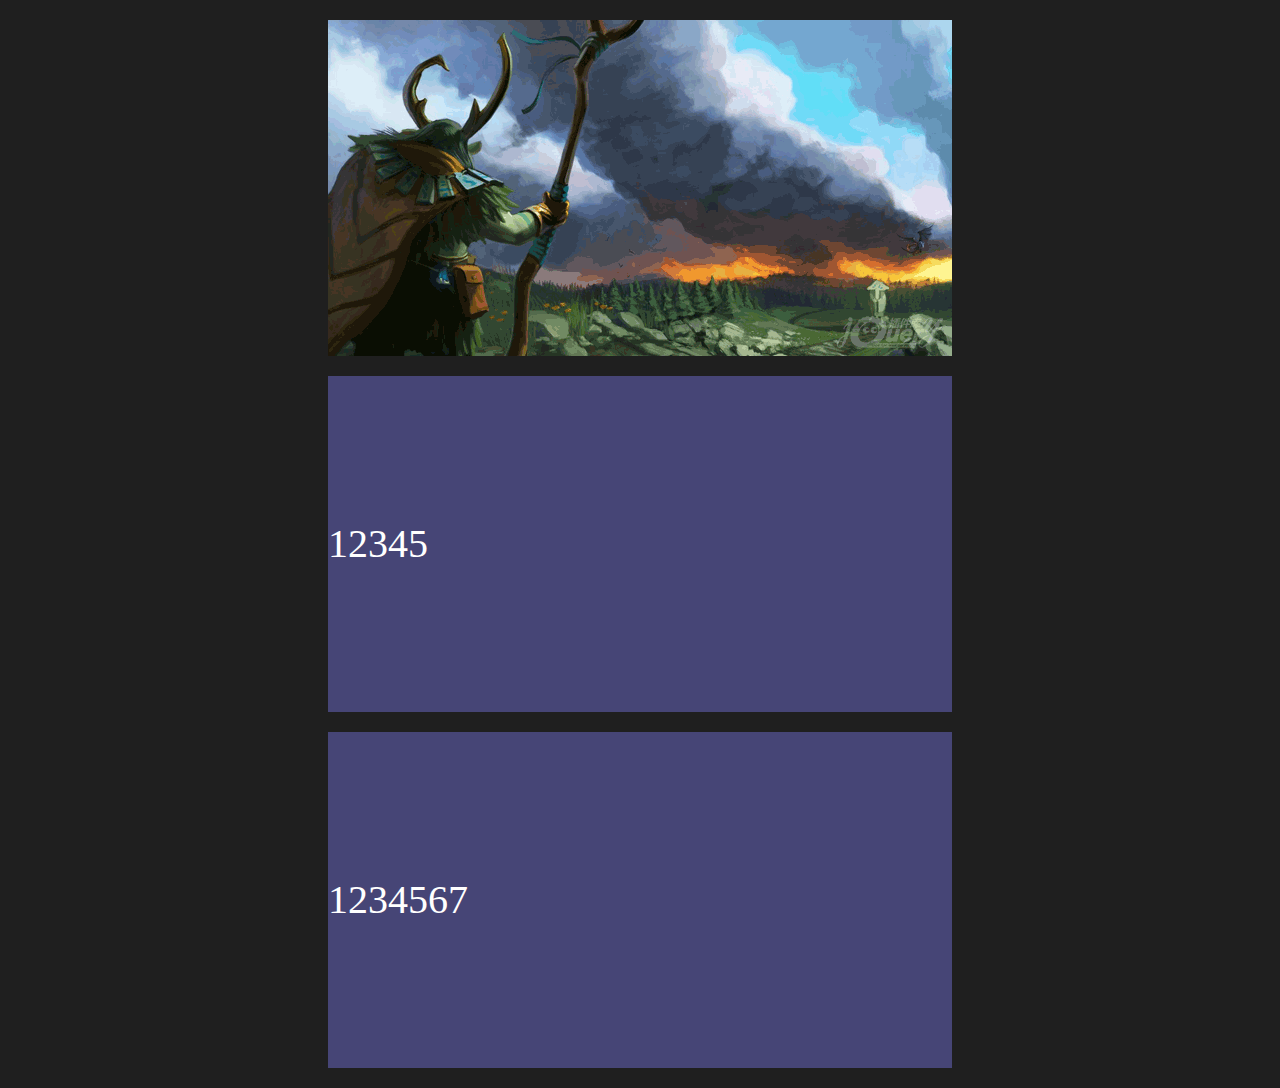
<file: ft-carousel/index.html>
<!DOCTYPE html>
<html>

	<head>
		<meta charset="utf-8" />
		<title></title>
		<link rel="stylesheet" href="css/ft-carousel.css" />
		<style>
			body {
	margin: 0;
	font-family: "微软雅黑";
	background-color: #1F1F1F;
			}
			
			.example {
	width: 624px;
	height: 336px;
	font-size: 40px;
	text-align: center;
	margin: 20px auto;
	background-color: #464576;
			}
			
			.carousel-item{line-height: 336px;color: #fff;font-family:  Arial Black}
		</style>
	</head>

	<body>

		<div class="example">
			<div class="ft-carousel" id="carousel_1">
				<ul class="carousel-inner">
					<li class="carousel-item"><img src="./img/a1.png" /></li>
					<li class="carousel-item"><img src="./img/a2.png" /></li>
					<li class="carousel-item"><img src="./img/a3.png" /></li>
					<li class="carousel-item"><img src="./img/a4.png" /></li>
					<li class="carousel-item"><img src="./img/a5.png" /></li>
					<li class="carousel-item"><img src="./img/a6.png" /></li>
				</ul>
			</div>
		</div>

		<div class="example">
			<div class="ft-carousel" id="carousel_2">
				<ul class="carousel-inner">
					<li class="carousel-item">1</li>
					<li class="carousel-item">2</li>
					<li class="carousel-item">3</li>
					<li class="carousel-item">4</li>
					<li class="carousel-item">5</li>
				</ul>
			</div>
		</div>

		<div class="example">
			<div class="ft-carousel" id="carousel_3">
				<ul class="carousel-inner">
					<li class="carousel-item">1</li>
					<li class="carousel-item">2</li>
					<li class="carousel-item">3</li>
					<li class="carousel-item">4</li>
					<li class="carousel-item">5</li>
					<li class="carousel-item">6</li>
					<li class="carousel-item">7</li>
				</ul>
			</div>
		</div>
		<script src="http://www.jq22.com/jquery/jquery-1.10.2.js"></script>
		<script src="js/ft-carousel.min.js" type="text/javascript" charset="utf-8"></script>
		<script type="text/javascript">
			$("#carousel_1").FtCarousel();

			$("#carousel_2").FtCarousel({
				index: 1,
				auto: false
			});

			$("#carousel_3").FtCarousel({
				index: 0,
				auto: true,
				time: 3000,
				indicators: false,
				buttons: true
			});
		</script>
	</body>

</html>
</file>
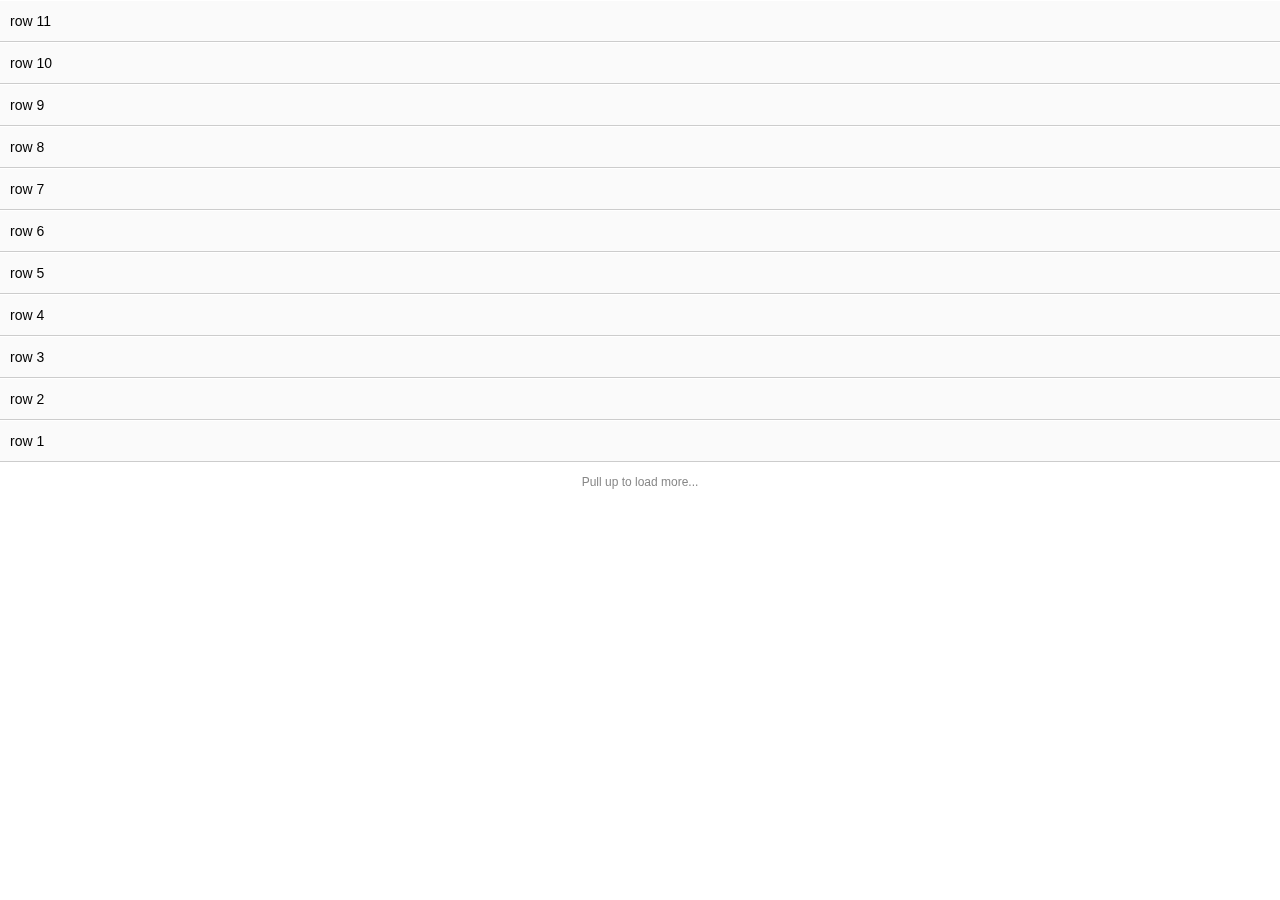
<file: pullToRefresh20150922/index.html>
<!DOCTYPE html>
<html>
<head>
<title>pull to refresh</title>
<meta http-equiv="Content-Type" content="text/html; charset=UTF-8">
<meta name="viewport" content="width=device-width, initial-scale=1.0, user-scalable=0, minimum-scale=1.0, maximum-scale=1.0">
<meta name="apple-mobile-web-app-capable" content="yes">
<meta name="apple-mobile-web-app-status-bar-style" content="black">
<link rel="stylesheet" href="pullToRefresh.css"/>
<script src="iscroll.js"></script>
<script src="pullToRefresh.js"></script>
<style type="text/css" media="all">
body, html {
	padding: 0;
	margin: 0;
	height: 100%;
	font-family: Arial, Helvetica, sans-serif;
}
</style>
</head>
<body>
<!--must content ul-->
<div id="wrapper">
  <ul>
    <li>row 11</li>
    <li>row 10</li>
    <li>row 9</li>
    <li>row 8</li>
    <li>row 7</li>
    <li>row 6</li>
    <li>row 5</li>
    <li>row 4</li>
    <li>row 3</li>
    <li>row 2</li>
    <li>row 1</li>
  </ul>
</div>
</div>
<script>
refresher.init({
	id:"wrapper",
	pullDownAction:Refresh,
	pullUpAction:Load
	});
		
	var generatedCount = 0;
function Refresh() {
	setTimeout(function () {	// <-- Simulate network congestion, remove setTimeout from production!
		var el, li, i;
		el =document.querySelector("#wrapper ul");
		el.innerHTML='';
		for (i=0; i<11; i++) {
			li = document.createElement('li');
			li.appendChild(document.createTextNode('async row ' + (++generatedCount)));
		el.insertBefore(li, el.childNodes[0]);
		}	
		myScroll.refresh();/****remember to refresh when you action was completed！！！****/
	}, 1000);
}

function Load() {
	setTimeout(function () {// <-- Simulate network congestion, remove setTimeout from production!
		var el, li, i;
		el =document.querySelector("#wrapper ul");
		for (i=0; i<2; i++) {
			li = document.createElement('li');
			li.appendChild(document.createTextNode('async row ' + (++generatedCount)));
			el.appendChild(li, el.childNodes[0]);
		}
		myScroll.refresh();/****remember to refresh when you action was completed！！！****/
	}, 1000);
}
</script>
</body>
</html>
</file>
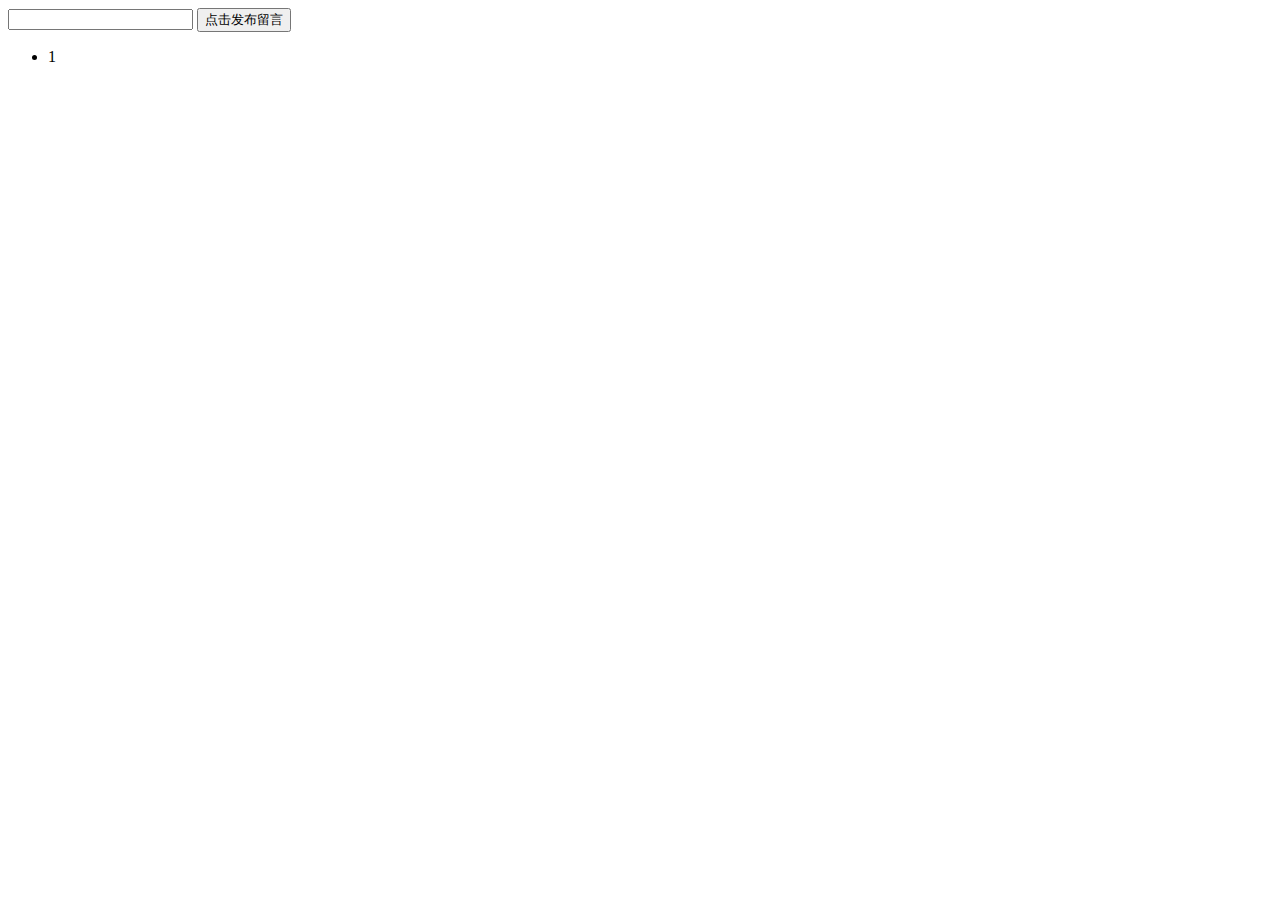
<file: 8。字符串方法.html>
<!DOCTYPE html>
<html lang="en">

<head>
    <meta charset="UTF-8">
    <title>Document</title>
</head>

<body>

    <input type="text" id="txt">
    <input type="button" value="点击发布留言" id="btn">
    <ul>
        <li>1</li>
    </ul>

    <script type="text/javascript">
        // 字符串
        // var str = '   abcd ef ga bcd   ';
        // console.log(str);
        // str = str.trim();
        // console.log(str);

        var btn = document.getElementById('btn');
        var txt = document.getElementById('txt');
        var ul = document.querySelector('ul');

        btn.onclick = function() {

            // 获取内容
            var val = txt.value;
            // 去除两边空白
            val = val.trim();
            if (val.length > 0) {
                // 创建li
                var li = document.createElement('li');
                // 追加到ul
                ul.appendChild(li);
                // 添加内容
                li.innerText = val;
            }

        }
    </script>
</body>

</html>
</file>
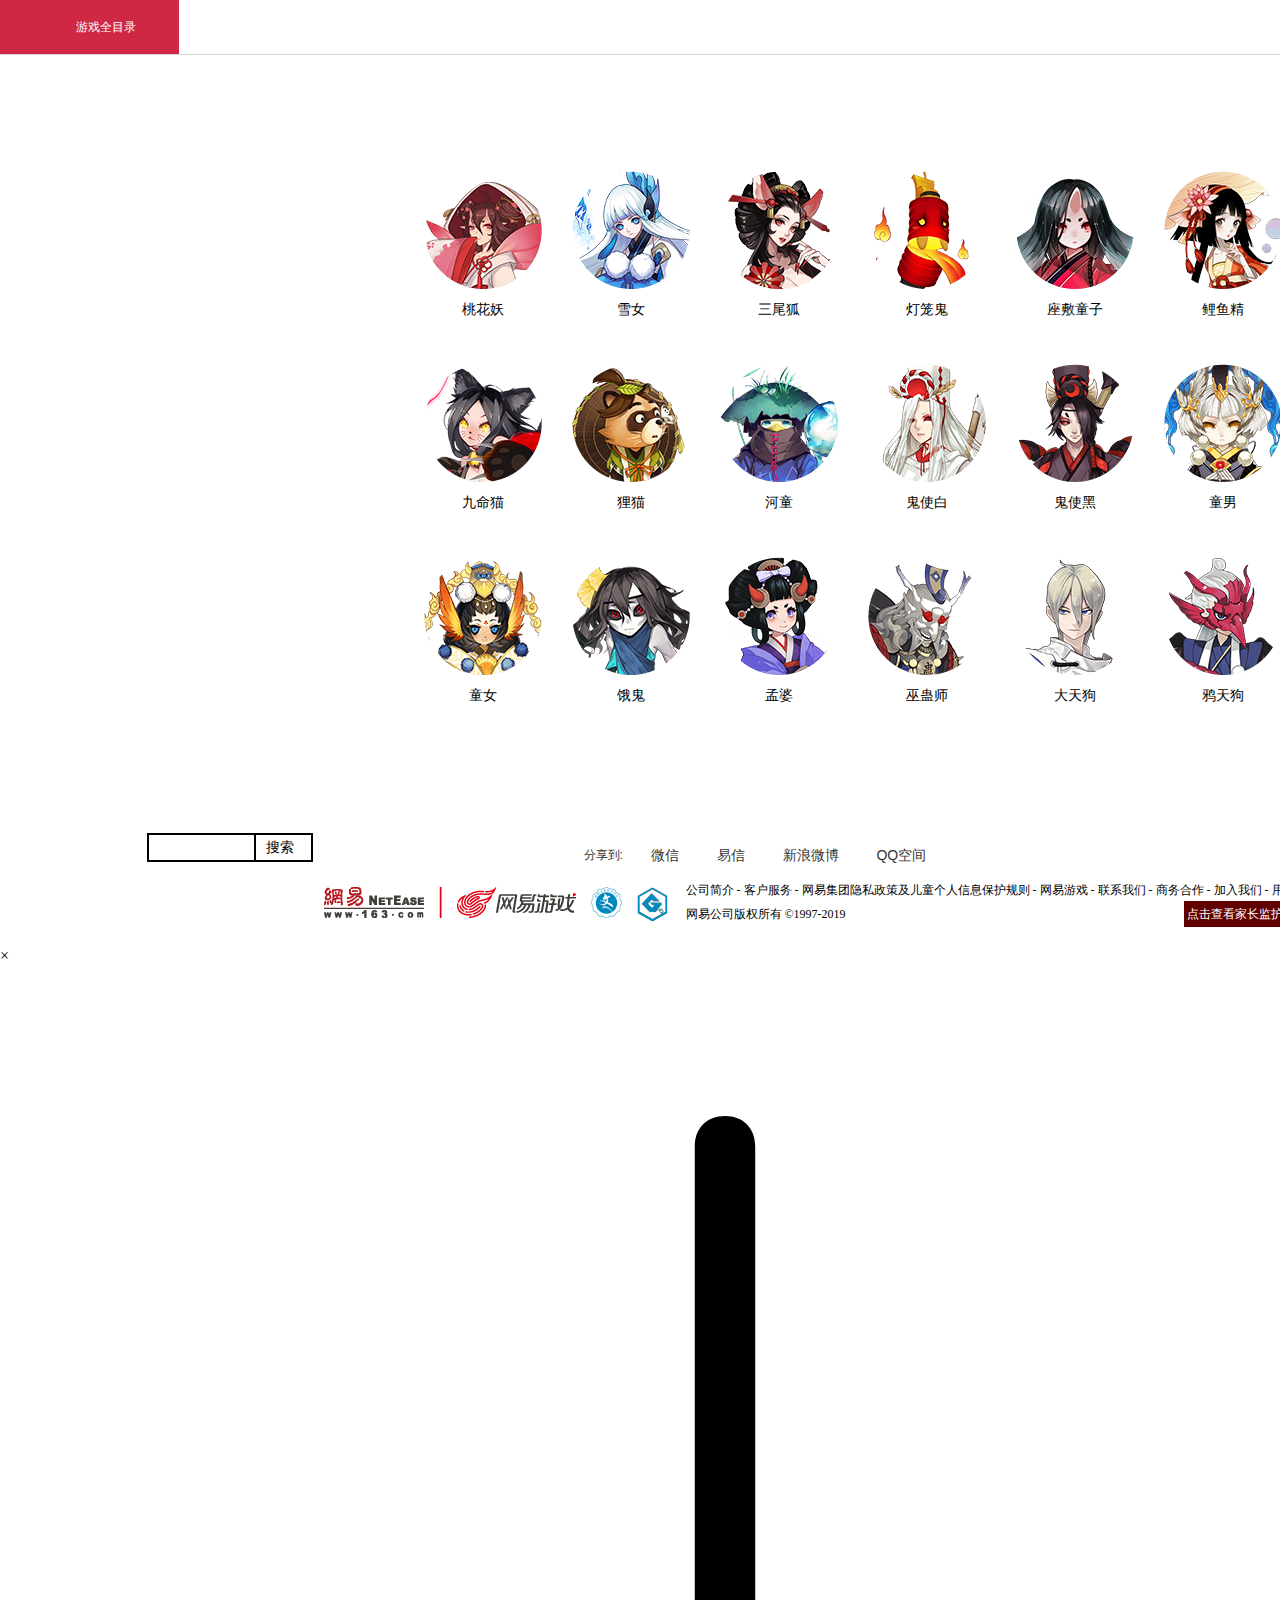
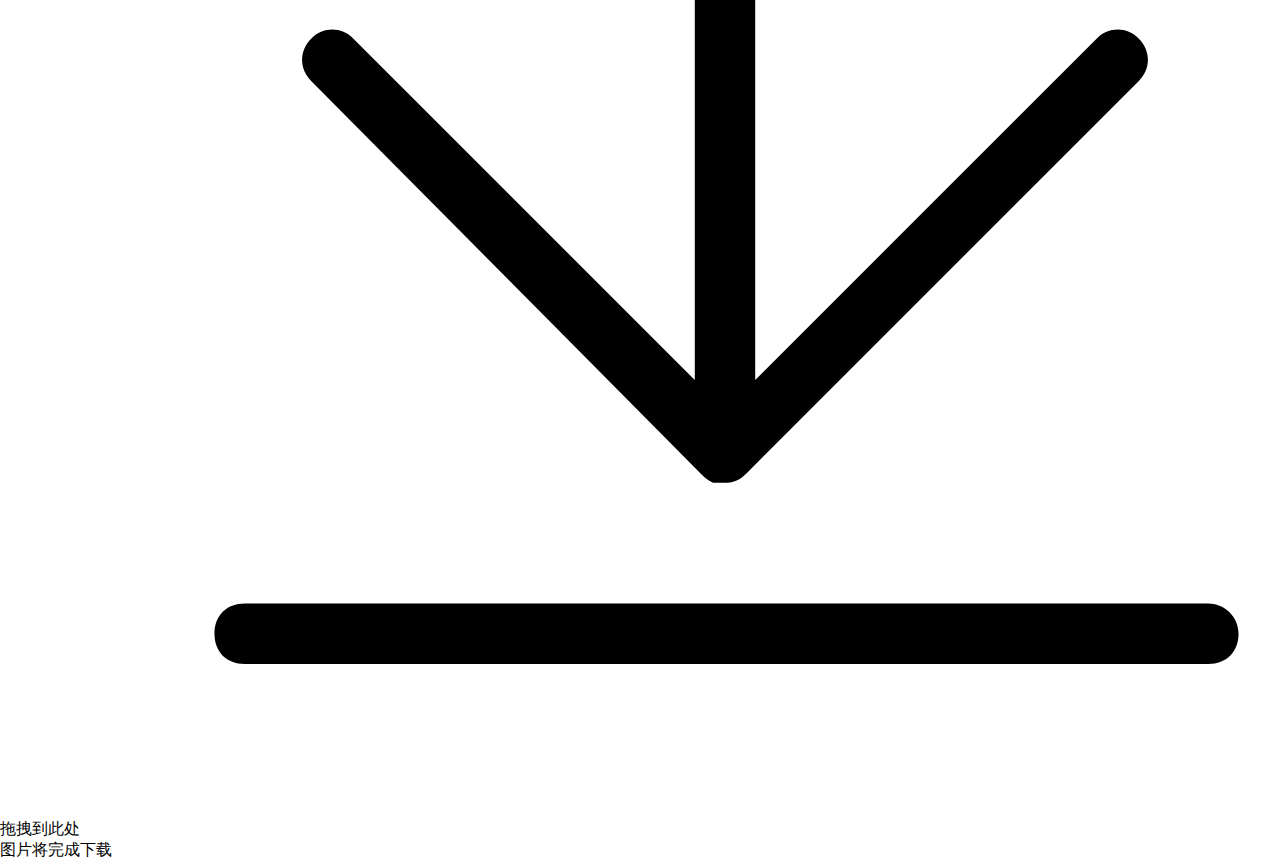
<file: 《阴阳师》手游式神录_式神攻略_御魂搭配攻略_觉醒材料_在哪里刷_式神阵容搭配_《阴阳师》手游官网.html>
<!DOCTYPE html>
<!-- saved from url=(0038)https://yys.163.com/shishen/index.html -->
<html><head><meta http-equiv="Content-Type" content="text/html; charset=UTF-8">
    <title>《阴阳师》手游式神录_式神攻略_御魂搭配攻略_觉醒材料_在哪里刷_式神阵容搭配_《阴阳师》手游官网</title>
	<meta name="from" content="git:YYS/yys--zt-shishenlu-20161011">
	<meta name="author" content="网易，NetEase Inc.">
	<meta name="copyright" content="网易，NetEase Inc.">
	<meta name="designer" content="TerryLin">
	<meta name="editor" content="CC">
	<meta name="front-end technicist" content="gzchengyao2015">
	<meta name="pmid" content="19436">
    <meta name="keywords" content="《阴阳师》手游式神录，《阴阳师》手游式神御魂搭配攻略，式神技能资质属性图鉴，更多关于《阴阳师》式神怎样玩的攻略请关注《阴阳师》手游官网。">
    <meta name="description" content="阴阳师,手游,式神,御魂,觉醒,攻略,培养,阵容,技能,资质,在哪里刷,升星,阴阳师式神,阴阳师下载,阴阳师官方下载,阴阳师安卓下载,阴阳师安卓官方下载,阴阳师手游,阴阳师礼包,阴阳师手游下载,阴阳师手游安卓, 阴阳师手游iOS,阴阳师手游苹果,阴阳师助手,网易手游,阴阳师手游 ios,阴阳师,阴阳师 ios,阴阳师手游ios,阴阳师手游安卓,阴阳师安卓,阴阳师 安卓,阴阳师ios,阴阳师 礼包,阴阳师礼包,阴阳师手游 安卓,阴阳师手游 礼包,阴阳师苹果,阴阳师攻略">
    <meta name="renderer" content="webkit|ie-comp|ie-stand">
    <meta http-equiv="X-UA-Compatible" content="IE=edge,chrome=1">
    
    <meta name="renderer" content="webkit">
    <link rel="dns-prefetch" href="https://nie.res.netease.com/">
    <script data-fixed="true">!function(){function e(e,o){var n=new RegExp("(?:&|/?)"+o+"=([^&$]+)").exec(e);return n?n[1]:""}1==/iphone|ios|android|ipod/i.test(navigator.userAgent.toLowerCase())&&"mobile"!=e(location.search,"from")&&(location.href="//yys.163.com/m/shishen/index.html")}();</script><!--ignore-->
    <link rel="stylesheet" type="text/css" href="./《阴阳师》手游式神录_式神攻略_御魂搭配攻略_觉醒材料_在哪里刷_式神阵容搭配_《阴阳师》手游官网_files/common_28a0c2a.css">
<!--This is Git Project From YYS/yys-gw-16v3-20160926(4091)-->
    <link rel="stylesheet" type="text/css" href="./《阴阳师》手游式神录_式神攻略_御魂搭配攻略_觉醒材料_在哪里刷_式神阵容搭配_《阴阳师》手游官网_files/index_d6d2aa7.css">
    <link rel="stylesheet" type="text/css" href="./《阴阳师》手游式神录_式神攻略_御魂搭配攻略_觉醒材料_在哪里刷_式神阵容搭配_《阴阳师》手游官网_files/alertBox.css">
    <meta name="applicable-device" content="pc">
    <link rel="canonical" href="https://yys.163.com/">
    <!--[if lt IE 9]>
    <script src="https://nie.res.netease.com/comm/html5/html5shiv.js"></script>
    <![endif]-->
<link type="text/css" rel="stylesheet" href="./《阴阳师》手游式神录_式神攻略_御魂搭配攻略_觉醒材料_在哪里刷_式神阵容搭配_《阴阳师》手游官网_files/share.v5.css"><style type="text/css">.adbase-ctn{background:url(https://nie.res.netease.com/comm/js/nie/util/img/loading.png) center center no-repeat;}</style><style type="text/css">#NIE-topBar .hide,#NIE-topBar-include .hide{display:none!important}.NIE-topBar-logo,.NIE-topBar-arrIcon i,#NIE-topBar-menu span,.NIE-topBar-hot,.NIE-topBar-1st,.NIE-topBar-new,.NIE-topBar-btn{background:url(https://nie.res.netease.com/comm/nie.topBar/images/sprite-w_dd519f4.png) no-repeat}.NIE-topBar-arrIcon{position:relative;top:4px;width:16px;height:16px;display:inline-block;background-color:#fff;overflow:hidden}.NIE-topBar-arrIcon i{width:9px;height:4px;float:left;margin:6px 0 0 4px;background-position:-103px -101px;display:inline-block;-webkit-transition:all .2s ease 0s;transition:all .2s ease 0s}#NIE-topBar,#NIE-topBar-include{position:relative;z-index:9999;min-width:1260px;height:55px;background:#333;line-height:24px;font-family:"Microsoft YaHei",simSun,"Lucida Grande","Lucida Sans Unicode",Arial}#NIE-topBar *,#NIE-topBar-include *{font-size:12px;font-style:normal}#NIE-topBar a,#NIE-topBar-include a{color:#999;text-decoration:none}#NIE-topBar a:hover,#NIE-topBar-include a:hover{color:#fff}#NIE-topBar ul,#NIE-topBar li,#NIE-topBar-include ul,#NIE-topBar-include li{margin:0;padding:0;float:left}.NIE-topBar-main{position:relative;z-index:9999;width:100%;height:54px;margin:auto}.NIE-topBar-bottom{display:block;width:100%;height:0;overflow:hidden;border-bottom:1px solid #d8d8d8}.NIE-topBar-logo{width:133px;height:44px;display:inline-block;margin-top:6px;background:url(https://nie.res.netease.com/comm/nie.topBar/images/logo_b5525b7.png) no-repeat;position:absolute;left:50%;margin-left:-30px;margin-top:5px}#NIE-topBar-news{position:absolute;z-index:13;width:420px;height:54px;left:180px;padding-top:0;overflow:hidden;display:block}#NIE-topBar-news.NIE-topBar-news-hover{height:250px;overflow:visible;border-color:#1f1f1f}#NIE-topBar-news a{width:960px;display:block;height:0;overflow:hidden;z-index:1;-webkit-box-shadow:0 2px 4px rgba(0,0,0,.2);-o-box-shadow:0 2px 4px rgba(0,0,0,.2);-moz-box-shadow:0 2px 4px rgba(0,0,0,.2);box-shadow:0 2px 4px rgba(0,0,0,.2)}#NIE-topBar-news-close{position:absolute;top:63px;right:-380px;display:block;width:32px;height:32px;overflow:hidden;background:url(https://nie.res.netease.com/comm/nie.topBar/images/sprite-w_dd519f4.png) no-repeat -9999px -9999px;text-indent:-9999px;z-index:2}#NIE-topBar-news.NIE-topBar-news-hover .NIE-topBar-abc-s{visibility:hidden}#NIE-topBar-news.NIE-topBar-news-hover a{position:absolute;z-index:2;left:0;top:55px;height:auto}#NIE-topBar-news.NIE-topBar-news-hover a img{display:block}.NIE-topBar-mid{position:absolute;z-index:2;right:230px;width:385px;text-align:right}#NIE-topBar .NIE-topBar-mid a,#NIE-topBar-include .NIE-topBar-mid a{line-height:40px;padding:0 12px;color:#fff;display:inline-block}#NIE-topBar .NIE-topBar-mid a:hover,#NIE-topBar-include .NIE-topBar-mid a:hover{color:#ca0b0b}#NIE-topBar-menu{position:absolute;z-index:1;top:55px;left:0;color:#999;background-color:#fff;width:100%;height:0;overflow:hidden;-webkit-transition:height .3s ease 0s;-o-transition:height .3s ease 0s;-moz-transition:height .3s ease 0s;transition:height .3s ease 0s}#NIE-topBar-menu span{position:absolute;width:108px;padding:8px 0 12px;height:20px;line-height:14px;right:106px;background-position:0 -28px;background-repeat:repeat-x;padding-left:15px;color:#fff;display:inline-block;overflow:hidden}#NIE-topBar-menu .NIE-table{position:absolute;top:0;left:50%;margin-left:-630px;background:#262626;border-collapse:collapse;overflow:hidden;width:1260px}#NIE-topBar-menu .NIE-table a{width:115px;margin-left:6px;line-height:24px;display:inline-block;font-weight:400;text-align:left}#NIE-topBar-menu .NIE-table a.long{width:125px}#NIE-topBar-menu .NIE-table ul{list-style:none}#NIE-topBar-menu .NIE-table .NIE-nav{width:100%;position:relative}#NIE-topBar-menu .NIE-table .NIE-nav li{width:110px;float:left;border-right:1px solid #eee;vertical-align:top}#NIE-topBar-menu .NIE-table .NIE-nav .mobi{position:absolute;left:300px;-webkit-transition:all .3s ease-out}#NIE-topBar-menu .NIE-table b{line-height:39px;color:#bc2e2e;display:block;width:100%;height:39px;font-size:14px;text-indent:20px;background:#f7f7f8;overflow:hidden;clear:both}#NIE-topBar-menu b i{margin-left:5px;padding:2px 4px;color:#9b9b9b;font-style:normal;background:#111;display:inline}#NIE-topBar-menu .NIE-list{float:left;overflow:hidden;width:100%;height:445px}#NIE-topBar-menu .NIE-list li{border-right:1px solid #eee;height:435px;float:left;padding:10px 0 0 14px;overflow:hidden}#NIE-topBar-menu .NIE-list .news{position:absolute;background:#fdfefe;left:446px;-webkit-transition:all .3s ease-out;top:39px;border:0}#NIE-topBar-menu .NIE-list .hot{position:absolute;background:#fdfefe;left:300px;-webkit-transition:all .3s ease-out;top:39px;z-index:3}#NIE-topBar-menu .NIE-list .hot a{width:121px}#NIE-topBar-menu .NIE-list .short{-webkit-transition:all .3s ease-out}#NIE-topBar-menu .NIE-list .short a{width:105px}.w1680 #NIE-topBar-menu .NIE-list .news div div{margin-right:8px}#NIE-topBar-menu .NIE-list .news .long-news{width:133px;float:left}#NIE-topBar-menu .NIE-list .news .long-news a{width:125px}#NIE-topBar-menu .NIE-list .news .short-news{float:left;width:106px}#NIE-topBar-menu .NIE-list .news .mini-news{width:90px;margin-right:0;float:left}#NIE-topBar-menu .NIE-list .news .mini-news a{width:82px}#NIE-topBar-menu .moreAni .NIE-list .news{left:334px;width:780px!important;-webkit-transition:all .3s ease-out;z-index:3}#NIE-topBar-menu .moreAni .NIE-list .hot{left:185px;border-left:1px solid #eee;box-shadow:-1px 0 1px #eee;-webkit-transition:all .3s ease-out}#NIE-topBar-menu .moreAni .NIE-nav .mobi{left:185px;width:942px!important;border-left:1px solid #eee;box-shadow:-1px 0 1px #eee;-webkit-transition:all .3s ease-out}#NIE-topBar-menu .NIE-list .NIE-topBar-more{width:20px!important;height:95px;height:92px\9;display:block;position:absolute;right:0;top:124px;font-size:12px;color:#fff;background:#bc2e2e;padding-left:10px;line-height:14px;padding-top:7px;border-top-left-radius:2px;border-bottom-left-radius:2px;text-align:left}#NIE-topBar-menu .NIE-list .NIE-topBar-more:hover{opacity:.8}#NIE-topBar-menu .moreAni .NIE-topBar-more,#NIE-topBar-menu .NIE-topBar-more.open{width:21px;height:23px;border-radius:2px;right:9px;top:163px;padding-left:4px;padding-top:2px;height:20px;height:18px\9}#NIE-topBar-menu .NIE-table a em{font-weight:400;display:block;line-height:24px;text-align:left}.NIE-topBar-1st{background-position:right -267px}.NIE-topBar-hot{background-position:right -144px}.NIE-topBar-new{background-position:right -206px}#NIE-topBar-menu.NIE-topBar-menu-hover .NIE-table{display:block}#NIE-topBar-menu.NIE-topBar-menu-hover{height:500px;opacity:.9;-webkit-transition:height .4s ease 0s;-o-transition:height .4s ease 0s;-moz-transition:height .4s ease 0s;transition:height .4s ease 0s}a.NIE-topBar-btn{width:75px!important;height:18px;line-height:18px!important;margin:5px 0;display:inline-block;padding-left:0!important;background-position:0 -338px;text-indent:25px;color:#bc3030!important}a.NIE-topBar-btn:hover{}.NIE-topBar-ad{height:40px;left:50%}#NIE-topBar-news{height:54px}#NIE-topBar .NIE-topBar-menu-hover,#NIE-topBar-include .NIE-topBar-menu-hover{z-index:8}.NIE-topBar-ad-big{position:absolute;top:0;left:0;z-index:10;height:0;overflow:hidden;text-align:center}#NIE-topBar-menu{z-index:7}.NIE-topBar-mid{z-index:12;width:250px;right:230px;width:536px}#NIE-topBar,#NIE-topBar-include{height:55px;background:#fff}#NIE-topBar-menu .NIE-table{top:0;background:#fdfefe;border-top:1px solid #ececec;margin:0 0 0 -630px}#NIE-topBar-menu span{background:0 0;color:#bc2e2e}#NIE-topBar-menu .NIE-table{display:none}#NIE-topBar-menu .NIE-table .last_td,#NIE-topBar-menu .NIE-table .last_th{border-right:0}#NIE-topBar a,#NIE-topBar-include a{color:#626262}#NIE-topBar-menu b i{background-color:#fbfbfb;color:#bc2e2e}#NIE-topBar-menu p{padding:0;margin:0;margin-left:6px;line-height:24px;margin-bottom:4px;font-weight:700;color:#626262}#NIE-topBar a:hover,#NIE-topBar-include a:hover{color:#bc2e2e}#NIE-topBar-menu.NIE-topBar-menu-hover{opacity:.95}#NIE-topBar-menu .NIE-table *{font-size:12px}#NIE-topBar-menu.NIE-topBar-menu-hover span{border-bottom:3px solid #bc2e2e;background-color:#F3F3F3;background-image:-webkit-linear-gradient(top,#F3F3F3 0,#FEFEFE 52px);background-image:linear-gradient(top,#F3F3F3 0,#FEFEFE 52px)}#NIE-topBar-menu span{height:25px;height:26px\0;width:108px;padding-top:15px;padding-top:14px\0;transition:background ease-in-out .33s;z-index:20}#NIE-topBar .NIE-topBar-mid a,#NIE-topBar-include .NIE-topBar-mid a{color:#333;line-height:52px;transition:background ease-in-out .33s;*line-height:55px}#NIE-topBar .NIE-topBar-mid a:hover,#NIE-topBar-include .NIE-topBar-mid a:hover{color:#bc2e2e!important;border-bottom:3px solid #bc2e2e;background-color:#F3F3F3;background-image:-webkit-linear-gradient(top,#F3F3F3 0,#FEFEFE 52px);background-image:linear-gradient(top,#F3F3F3 0,#FEFEFE 52px);*border-bottom:0}.NIE-topBar-menu-btn{position:absolute;left:0;top:0;display:block;width:179px;height:54px;overflow:hidden;background-color:#cf1132;color:#fff!important;font-size:12px;cursor:default;text-align:center;line-height:54px}.NIE-topBar-menu-btn:hover{background-color:#ce2845}.NIE-topBar-menu-btn i{display:inline-block;width:25px;height:11px;background:url(https://nie.res.netease.com/comm/nie.topBar/images/sprite-w_dd519f4.png) -90px -306px no-repeat;margin-right:8px}.NIE-topBar-right{position:absolute;right:130px;top:0;display:block;width:138px;height:54px;overflow:hidden;z-index:9;border-left:1px solid #dadada}.NIE-topBar-right.normal{right:0}.NIE-topBar-right a{color:#333!important;width:100%;text-align:center;display:inline-block;float:left;line-height:52px;transition:background ease-in-out .33s;-webkit-transition:background ease-in-out .33s}.NIE-topBar-right a:hover{color:#bc2e2e!important;border-bottom:1px solid #bc2e2e;background-color:#F3F3F3;background-image:-webkit-linear-gradient(top,#F3F3F3 0,#FEFEFE 52px);background-image:linear-gradient(top,#F3F3F3 0,#FEFEFE 52px);*border-bottom:0}.NIE-topBar-right a.fadeUp{opacity:0;-webkit-transform:translate3d(0,-70%,0);-webkit-transition:all ease-in-out .5s;transform:translate3d(0,-70%,0);transition:all ease-in-out .5s}.NIE-topBar-right a.none{opacity:0;-webkit-transform:translate3d(0,70%,0);transform:translate3d(0,70%,0)}.NIE-topBar-right a.fadeUp2{opacity:1;-webkit-transform:translate3d(0,0,0);-webkit-transition:all ease-in-out .5s;transform:translate3d(0,0,0);transition:all ease-in-out .5s}.NIE-topBar-recommend{position:absolute;right:0;top:0;display:block;width:129px;height:54px;overflow:hidden;border-left:1px solid #dadada}.NIE-topBar-recommend a{display:block;width:100%;height:54px;line-height:54px;text-align:center;color:#414141;font-size:12px}.NIE-topBar-recommend a i{display:inline-block;width:17px;height:20px;background:url(https://nie.res.netease.com/comm/nie.topBar/images/sprite-w_dd519f4.png) -81px -343px no-repeat;position:relative;top:5px;margin-right:10px}.NIE-topBar-recommend a:hover{color:#cf1132;height:53px;border-bottom:1px solid #cf1132}.NIE-topBar-recommend a:hover i{background:url(https://nie.res.netease.com/comm/nie.topBar/images/sprite-w_dd519f4.png) -98px -343px no-repeat}.NIE-topBar-recommend-ctn{width:100%;min-width:1260px;height:0;background-color:#fff;position:absolute;top:55px;left:0;overflow:hidden;-webkit-transition:height .4s ease 0s;-o-transition:height .4s ease 0s;-moz-transition:height .4s ease 0s;transition:height .4s ease 0s}.NIE-topBar-recommend-ctn.hover{height:378px}.NIE-topBar-recommend-ctn .NIE-game-list{list-style:none;position:absolute;width:1116px;left:50%;margin-left:-550px!important;top:28px}.NIE-topBar-recommend-ctn .NIE-game-list li{display:block;float:left;width:170px;height:241px;margin-right:16px!important}.NIE-topBar-recommend-ctn .NIE-game-list li img{display:block;float:left;width:100%;height:185px;background-color:#d8d8d8}.NIE-topBar-recommend-ctn .NIE-game-list .NIE-game-name{float:left;width:100%;height:50px;padding-top:6px;background:url(https://nie.res.netease.com/comm/nie.topBar/images/sprite-w_dd519f4.png) 0 -362px #cf1132 no-repeat}.NIE-topBar-recommend-ctn .NIE-game-list .NIE-game-name .game-title{font-size:12px;color:#fff;display:block;float:left;width:100%;text-align:center;height:16px;line-height:14px;margin-top:3px}.NIE-topBar-recommend-ctn .NIE-game-foot{position:absolute;width:1100px;left:50%;margin-left:-550px!important;top:285px}.NIE-topBar-recommend-ctn .NIE-game-foot .prefix{color:#d42846;display:inline-block;padding-left:5px;border-left:1px solid #d42846;height:18px;line-height:18px}.NIE-topBar-recommend-ctn .NIE-game-btn{position:absolute;left:50%;top:320px;margin-left:-217px}.NIE-topBar-recommend-ctn .NIE-game-btn a{display:block;float:left;width:115px;height:28px;border:1px solid #cbcbcb;border-radius:4px;text-align:center;line-height:28px;font-size:12px;color:#696969;-moz-box-shadow:0 0 1px #777;-webkit-box-shadow:0 0 1px #777;box-shadow:0 0 1px #777;margin-right:42px}.NIE-topBar-recommend-ctn .NIE-game-btn a i{display:inline-block;position:relative;width:13px;height:13px;top:2px;*top:0;margin-right:6px;background-image:url(https://nie.res.netease.com/comm/nie.topBar/images/sprite-w_dd519f4.png)}.NIE-topBar-recommend-ctn .NIE-game-btn .icon-zc{background-position:0 -443px}.NIE-topBar-recommend-ctn .NIE-game-btn .icon-cz{background-position:-19px -443px}.NIE-topBar-recommend-ctn .NIE-game-btn .icon-kf{background-position:-36px -443px}</style></head>
<body>
    <!--[if lt IE 7]>
    <div style="position:absolute;left:0;top:0;width:100%;height:50px;background:rgb(255,255,233);color:rgb(30,84,148);border-bottom:1px solid rgb(230,230,198);text-align:center;line-height:50px;font-size:12px;">您使用的浏览器版本过低，可能会影响到您浏览本网页，建议您升级您的浏览器。</div>
    <![endif]-->
    <div id="share" style="display:none">
        <div id="share_title">《阴阳师》手游式神录，《阴阳师》手游式神御魂搭配攻略，式神技能资质属性图鉴，更多关于《阴阳师》式神怎样玩的攻略请关注《阴阳师》手游官网。</div>
        <div id="share_url"></div>
        <img id="share_pic" src="./《阴阳师》手游式神录_式神攻略_御魂搭配攻略_觉醒材料_在哪里刷_式神阵容搭配_《阴阳师》手游官网_files/share_ccb6d1f.jpg" data-src="https://yys.res.netease.com/pc/zt/20161108171335/img/index/share_ccb6d1f.jpg">
        <div id="share_desc">《阴阳师》手游式神录，《阴阳师》手游式神御魂搭配攻略，式神技能资质属性图鉴，更多关于《阴阳师》式神怎样玩的攻略请关注《阴阳师》手游官网。</div>
    </div>
    <!--此乃头部-->
    <div id="NIE-topBar"><div class="NIE-topBar-main" id="NIE-topBar-main">

    <a href="javascript:;" class="NIE-topBar-menu-btn" id="NIE-topBar-menu-btn"><i></i>游戏全目录</a>

    <div id="NIE-topBar-news" style="display: none;">
        <span>
            <img class="NIE-topBar-abc-s" id="NIE-topBar-abc-s">
            <a href="https://yys.163.com/shishen/index.html#" target="_blank" id="NIE-topBar-news-link"><img id="NIE-topBar-abc-b"></a>
            <span id="NIE-topBar-news-close">关闭</span>
        </span>
    </div>

    <a class="NIE-topBar-logo" href="http://game.163.com/" target="_blank" onclick="window.nie.config.stats.url.add(&#39;nietopbar.html?click=top-logo&#39;,&#39;顶部图标点击&#39;)"></a>

    <div class="NIE-topBar-right normal" id="NIE-topBar-right"><a target="_blank" href="https://u.163.com/yxdb" class="fadeUp2">领取网易严选宝箱</a></div>

    <div class="NIE-topBar-recommend" id="NIE-topBar-recommend" style="display: none;">
        <a href="javascript:;"><i></i>热点推荐</a>
    </div>

    <!--编辑推荐内容-->
<div class="NIE-topBar-recommend-ctn" id="NIE-topBar-recommend-ctn">

    <ul class="NIE-game-list" id="NIE-topBar-recommend-list">
        <li>
            <a href="http://game.163.com/" target="_blank">
                <img src="./《阴阳师》手游式神录_式神攻略_御魂搭配攻略_觉醒材料_在哪里刷_式神阵容搭配_《阴阳师》手游官网_files/normal_6eb4d48.jpg" alt="推荐图">
                <div class="NIE-game-name">
                    <span class="game-title">网易游戏</span>
                    <span class="game-title">游戏爱好者</span>
                </div>
            </a>
        </li>
    </ul>

    <div class="NIE-game-foot" id="global_foot" style="display: block;"><span class="prefix">我的足迹：</span>&nbsp;&nbsp;<a href="http://yys.163.com/?from=nietop" target="_blank" onclick="window.nie.config.stats.url.add(&#39;nietopbar.html?click=foot-link&#39;,&#39;顶条足迹-阴阳师&#39;)">阴阳师</a>&nbsp;&nbsp;&nbsp;</div>

    <div class="NIE-game-btn" id="global_gp_mid" style="display: block;">
        <a id="global_gp_reg" href="https://zc.reg.163.com/regInitialized?pd=g37_client&amp;pkid=SyFlBRv&amp;pkht=yys.163.com" target="_blank"><i class="icon-zc"></i>注册帐号</a>
        <a id="global_gp_card" href="http://ecard.163.com/script/index" target="_blank"><i class="icon-cz"></i>安卓充值</a>
        <a href="http://gm.163.com/?from=nietop" target="_blank"><i class="icon-kf"></i>客服中心</a>
        
        <a href="http://zs.163.com/app/index.html" target="_blank" id="global_gp_zs" style="display:none;">游戏云助手</a>

    </div>

</div>

    <div id="NIE-topBar-menu" class="">
        <span style="display: none;">网易游戏全目录 <em class="NIE-topBar-arrIcon"><i></i></em></span>
        <div class="NIE-table" id="NIE-table">
            <ul class="NIE-nav">
                <li style="width:299px;"><b>客户端游戏</b></li>
                <li class="mobi" style="width:828px;"><b>手机游戏</b></li>
                <li style="width:131px;float:right;" class="last_th"><b>游戏辅助</b></li>
            </ul>

            <ul class="NIE-list">
                <li style="width:121px;border-right:0;">
                    <p>角色扮演</p>
                    
                        <a href="http://xyq.163.com/?from=nietop" target="_blank"><em class="NIE-topBar-1st">梦幻西游电脑版</em></a><a href="http://xy2.163.com/?from=nietop" target="_blank"><em class="NIE-topBar-hot">大话2经典版</em></a><a href="http://tx3.163.com/?from=nietop" target="_blank"><em class="NIE-topBar-hot">天下3</em></a><a href="http://xqn.163.com/?from=nietop" target="_blank"><em class="NIE-topBar-hot">新倩女幽魂</em></a><a href="http://n.163.com/?from=nietop" target="_blank"><em class="NIE-topBar-hot">逆水寒</em></a><a href="http://ty.163.com/?from=nietop" target="_blank"><em class="">天谕</em></a><a href="http://fight.163.com/?from=nietop" target="_blank"><em class="">超激斗梦境</em></a><a href="http://long.163.com/?from=nietop" target="_blank"><em class="">龙魂时刻</em></a><a href="http://tia.163.com/?from=nietop" target="_blank"><em class="NIE-topBar-hot">泰亚史诗</em></a><a href="http://dh2.163.com/?from=nietop" target="_blank"><em class="NIE-topBar-hot">大话2免费版</em></a><a href="http://xy3.163.com/?from=nietop" target="_blank"><em class="">新大话3经典版</em></a><a href="http://x3.163.com/?from=nietop" target="_blank"><em class="">新大话3免费版</em></a><a href="http://zmq.163.com/?from=nietop" target="_blank"><em class="">镇魔曲</em></a><a href="http://zw.163.com/?from=nietop" target="_blank"><em class="">镇魔曲页游</em></a><a href="http://dtws2.163.com/?from=nietop" target="_blank"><em class="">大唐无双</em></a><a href="http://wh2.163.com/?from=nietop" target="_blank"><em class="">武魂2</em></a><a href="http://www.warcraftchina.com/?from=nietop" target="_blank"><em class="">魔兽世界</em></a>
                    
                </li>
                <li style="width: 121px;border-right:0;margin-left:20px;">
                    <p>&nbsp;</p>
                    
                        <a href="http://www.diablo3.com.cn/?from=nietop" target="_blank"><em class="">暗黑破坏神3</em></a><a href="http://ff.163.com/?from=nietop" target="_blank"><em class="">新飞飞</em></a><a href="http://jl.163.com/?from=nietop" target="_blank"><em class="">精灵传说</em></a>
                    
                </li>
                <li class="short" id="js_NIE_topbar_xiu" style="width:150px;position: absolute;left: 135px;background-color: #fdfefe;z-index:3;">
                    <p>竞技/休闲</p>
                    
                        <a href="http://mc.163.com/?from=nietop" target="_blank"><em class="NIE-topBar-new">我的世界</em></a><a href="http://ow.blizzard.cn/home/?from=nietop" target="_blank"><em class="NIE-topBar-new">守望先锋</em></a><a href="http://hyp.163.com/?from=nietop" target="_blank"><em class="NIE-topBar-new">荒野行动Plus</em></a><a href="http://evepc.163.com/?from=nietop" target="_blank"><em class="NIE-topBar-new">EVE Online</em></a><a href="http://tuji.163.com/?from=nietop" target="_blank"><em class="NIE-topBar-new">突击英雄</em></a><a href="http://wf.163.com/?from=nietop" target="_blank"><em class="NIE-topBar-new">无尽战区</em></a><a href="http://z.163.com/?from=nietop" target="_blank"><em class="NIE-topBar-new">战意</em></a><a href="http://mjdj.163.com/?from=nietop" target="_blank"><em class="NIE-topBar-new">秘境对决</em></a><a href="https://nostos.163.com/cn/?from=nietop" target="_blank"><em class="NIE-topBar-new">故土Nostos</em></a><a href="http://www.heroesofthestorm.com.cn/landing/?from=nietop" target="_blank"><em class="">风暴英雄</em></a><a href="http://sc2.163.com/home/?from=nietop" target="_blank"><em class="">星际争霸Ⅱ</em></a><a href="http://y3.163.com/?from=nietop" target="_blank"><em class="">英雄三国</em></a><a href="http://www.hearthstone.com.cn/?from=nietop" target="_blank"><em class="">炉石传说</em></a>
                    
                    <a href="javascript:void(0)" hidefocus="true" class="NIE-topBar-more" id="NIE-topBar-more-pc">更多热门端游</a>
                </li>

                <li class="hot" style="width:133px;">
                    <p>热门推荐</p>
                    
                        <a href="http://my.163.com/?from=nietop" target="_blank"><em class="NIE-topBar-hot">梦幻西游手游</em></a><a href="http://dhxy.163.com/?from=nietop" target="_blank"><em class="NIE-topBar-hot">大话西游手游</em></a><a href="http://qnm.163.com/?from=nietop" target="_blank"><em class="NIE-topBar-hot">倩女幽魂手游</em></a><a href="http://yys.163.com/?from=nietop" target="_blank"><em class="NIE-topBar-hot">阴阳师</em></a><a href="http://stzb.163.com/?from=nietop" target="_blank"><em class="NIE-topBar-hot">率土之滨</em></a><a href="http://tx.163.com/?from=nietop" target="_blank"><em class="NIE-topBar-hot">天下手游</em></a><a href="http://zm.163.com/?from=nietop" target="_blank"><em class="NIE-topBar-hot">镇魔曲手游</em></a><a href="http://clx.163.com/?from=nietop" target="_blank"><em class="NIE-topBar-hot">一梦江湖</em></a><a href="https://moba.163.com/?from=nietop" target="_blank"><em class="NIE-topBar-hot">决战！平安京</em></a><a href="http://mrzh.163.com/?from=nietop" target="_blank"><em class="NIE-topBar-hot">明日之后</em></a><a href="http://hy.163.com/?from=nietop" target="_blank"><em class="NIE-topBar-hot">荒野行动</em></a><a href="http://id5.163.com/?from=nietop" target="_blank"><em class="NIE-topBar-hot">第五人格</em></a><a href="http://sd.163.com/?from=nietop" target="_blank"><em class="NIE-topBar-hot">神都夜行录</em></a><a href="http://t2.163.com/?from=nietop" target="_blank"><em class="">终结战场</em></a><a href="http://mc.163.com/?from=nietop" target="_blank"><em class="">我的世界Minecraft</em></a><a href="http://dt.163.com/?from=nietop" target="_blank"><em class="">大唐无双唯美篇</em></a><a href="http://land.163.com/?from=nietop" target="_blank"><em class="">光明大陆</em></a>
                    
                </li>
                <li class="news" style="width:668px;">
                    <p>新品推荐</p>
                    <div id="NIE-list-news">
                        <div class="long-news">
                            
                                <a href="http://sword.163.com/?from=nietop" target="_blank"><em class="NIE-topBar-new">轩辕剑龙舞云山</em></a><a href="https://lz.163.com/?from=nietop" target="_blank"><em class="NIE-topBar-new">量子特攻</em></a><a href="http://hyj.163.com/?from=nietop" target="_blank"><em class="NIE-topBar-new">花与剑</em></a><a href="https://yujian.163.com/?from=nietop" target="_blank"><em class="NIE-topBar-new">遇见逆水寒</em></a><a href="https://cql.163.com/?from=nietop" target="_blank"><em class="NIE-topBar-new">陈情令</em></a><a href="http://xy3d.163.com/?from=nietop" target="_blank"><em class="NIE-topBar-new">梦幻西游三维版</em></a><a href="http://lyzd.163.com/?from=nietop" target="_blank"><em class="NIE-topBar-new">绿茵之巅</em></a><a href="http://code.163.com/?from=nietop" target="_blank"><em class="NIE-topBar-new">最后的秘密</em></a><a href="https://bt.163.com/?from=nietop" target="_blank"><em class="NIE-topBar-new">堡垒前线</em></a><a href="http://djs.163.com/?from=nietop" target="_blank"><em class="NIE-topBar-new">第九所</em></a><a href="http://editor.163.com/?from=nietop" target="_blank"><em class="NIE-topBar-new">河狸计划</em></a><a href="http://hlr.163.com/?from=nietop" target="_blank"><em class="NIE-topBar-new">时空中的绘旅人</em></a><a href="http://wxzc.163.com/?from=nietop" target="_blank"><em class="NIE-topBar-new">重装上阵</em></a><a href="http://di.blizzard.cn/?from=nietop" target="_blank"><em class="NIE-topBar-new">暗黑破坏神：不朽</em></a><a href="https://yysygw.163.com/?from=nietop" target="_blank"><em class="NIE-topBar-new">阴阳师：妖怪屋</em></a><a href="https://pq.163.com/?from=nietop" target="_blank"><em class="NIE-topBar-new">宝可梦大探险</em></a><a href="https://u1.163.com/?from=nietop" target="_blank"><em class="NIE-topBar-new">黑潮之上</em></a>
                            
                        </div>
                        <div class="long-news">
                            
                                <a href="http://hz.163.com/?from=nietop" target="_blank"><em class="NIE-topBar-new">绘真·妙笔千山</em></a><a href="http://sky.163.com/?from=nietop" target="_blank"><em class="NIE-topBar-new">光·遇</em></a><a href="http://lx.163.com/?from=nietop" target="_blank"><em class="NIE-topBar-new">流星群侠传</em></a><a href="http://ssr.163.com/?from=nietop" target="_blank"><em class="NIE-topBar-new">阴阳师：百闻牌</em></a><a href="http://sq2.163.com/?from=nietop" target="_blank"><em class="NIE-topBar-new">有杀气童话2</em></a><a href="http://pes.163.com/?from=nietop" target="_blank"><em class="NIE-topBar-new">实况足球</em></a><a href="http://zoldout.163.com/?from=nietop" target="_blank"><em class="NIE-topBar-new">完售物语</em></a><a href="http://tym.163.com/?from=nietop" target="_blank"><em class="NIE-topBar-new">天谕手游</em></a><a href="https://disorder.163.com/?from=nietop" target="_blank"><em class="NIE-topBar-new">Disorder</em></a><a href="https://ace.163.com/?from=nietop" target="_blank"><em class="NIE-topBar-new">机动都市阿尔法</em></a><a href="https://hsqsl.163.com/?from=nietop" target="_blank"><em class="NIE-topBar-new">幻书启世录</em></a><a href="http://ql.163.com/?from=nietop" target="_blank"><em class="NIE-topBar-new">青璃</em></a><a href="http://gd.163.com/?from=nietop" target="_blank"><em class="NIE-topBar-new">孤岛先锋</em></a><a href="https://doudou.163.com/?from=nietop" target="_blank"><em class="NIE-topBar-new">逗斗火柴人</em></a><a href="http://ygo.163.com/?from=nietop" target="_blank"><em class="NIE-topBar-new">游戏王：决斗链接</em></a><a href="http://beatsaber.163.com/?from=nietop" target="_blank"><em class="NIE-topBar-new">节奏空间</em></a><a href="https://ysl.163.com/?from=nietop" target="_blank"><em class="NIE-topBar-new">隐世录</em></a>
                            
                        </div>
                        <div class="short-news">
                            
                                <a href="http://ss.163.com/?from=nietop" target="_blank"><em class="">荒野潜伏者</em></a><a href="http://room.163.com/?from=nietop" target="_blank"><em class="">迷室The Room</em></a><a href="http://uno.163.com/?from=nietop" target="_blank"><em class="">一起优诺</em></a><a href="http://hd.163.com/?from=nietop" target="_blank"><em class="">海岛纪元</em></a><a href="http://f7.163.com/?from=nietop" target="_blank"><em class="">永远的7日之都</em></a><a href="http://jwxf.163.com/?from=nietop" target="_blank"><em class="">舰无虚发：暗星</em></a><a href="http://pescc.163.com/?from=nietop" target="_blank"><em class="">实况：王者集结</em></a><a href="http://ws.163.com/?from=nietop" target="_blank"><em class="">战舰世界闪击战</em></a><a href="http://fyd.163.com/?from=nietop" target="_blank"><em class="">风云岛行动</em></a><a href="http://wotb.163.com/?from=nietop" target="_blank"><em class="">坦克世界闪击战</em></a><a href="http://3v3.163.com/?from=nietop" target="_blank"><em class="">战争怒吼</em></a><a href="http://codecombat.163.com/?from=nietop" target="_blank"><em class="">极客战记</em></a><a href="http://tqlm.163.com/?from=nietop" target="_blank"><em class="">天启联盟</em></a><a href="https://qlyfz.163.com/?from=nietop" target="_blank"><em class="">权力与纷争</em></a><a href="http://koh.163.com/?from=nietop" target="_blank"><em class="">猎手之王</em></a><a href="http://qwq.163.com/?from=nietop" target="_blank"><em class="">非人学园</em></a><a href="http://zgz.163.com/?from=nietop" target="_blank"><em class="">战国志</em></a>
                            
                        </div>
                        <div class="short-news">
                            
                                <a href="http://mytrip.163.com/?from=nietop" target="_blank"><em class="">边境之旅</em></a><a href="http://evem.163.com/?from=nietop" target="_blank"><em class="">星战前夜:无烬星河</em></a><a href="http://sg.163.com/?from=nietop" target="_blank"><em class="">三国如龙传</em></a><a href="http://qp.163.com/?from=nietop" target="_blank"><em class="">网易棋牌</em></a><a href="http://sywm.163.com/?from=nietop" target="_blank"><em class="">神谕文明</em></a><a href="http://fdhz.163.com/?from=nietop" target="_blank"><em class="">风暴对决</em></a><a href="http://lh.163.com/?from=nietop" target="_blank"><em class="">猎魂觉醒</em></a><a href="http://langrensha.163.com/?from=nietop" target="_blank"><em class="">狼人杀</em></a><a href="http://bilibili.163.com/?from=nietop" target="_blank"><em class="">魔法禁书目录</em></a><a href="http://mhws.163.com/?from=nietop" target="_blank"><em class="">梦幻西游无双</em></a><a href="http://mjdj.163.com/?from=nietop" target="_blank"><em class="">秘境对决</em></a><a href="http://myj.163.com/?from=nietop" target="_blank"><em class="">九州海上牧云记</em></a><a href="http://sv.163.com/?from=nietop" target="_blank"><em class="">影之诗</em></a><a href="http://chao.163.com/?from=nietop" target="_blank"><em class="">潮人篮球</em></a><a href="https://sgzjl.163.com/?from=nietop" target="_blank"><em class="">三国诛将录</em></a><a href="http://zztj.163.com/?from=nietop" target="_blank"><em class="">重装突击</em></a><a href="http://dance.163.com/?from=nietop" target="_blank"><em class="">劲舞团</em></a>
                            
                        </div>
                        <div class="short-news">
                            
                                <a href="http://tank.163.com/?from=nietop" target="_blank"><em class="">坦克连</em></a><a href="http://dhrx.163.com/?from=nietop" target="_blank"><em class="">大话西游热血版</em></a><a href="http://dhh.163.com/?from=nietop" target="_blank"><em class="">大航海之路</em></a><a href="http://moe.163.com/?from=nietop" target="_blank"><em class="">萌王EX</em></a><a href="http://mblr.163.com/?from=nietop" target="_blank"><em class="">秘宝猎人</em></a><a href="http://txx.163.com/?from=nietop" target="_blank"><em class="">天下×天下</em></a><a href="http://zj.163.com/?from=nietop" target="_blank"><em class="">异次元战姬</em></a><a href="http://yhbj.163.com/?from=nietop" target="_blank"><em class="">永恒边境</em></a><a href="http://wjsy.163.com/?from=nietop" target="_blank"><em class="">无尽神域</em></a><a href="http://hyy.163.com/?from=nietop" target="_blank"><em class="">花语月</em></a><a href="http://ldxy.163.com/?from=nietop" target="_blank"><em class="">乱斗西游2</em></a><a href="http://jm.163.com/?from=nietop" target="_blank"><em class="">惊梦</em></a><a href="http://zgmh.163.com/?from=nietop" target="_blank"><em class="">主公莫慌</em></a><a href="http://xym.163.com/?from=nietop" target="_blank"><em class="">迷你西游</em></a><a href="http://wscs.163.com/?from=nietop" target="_blank"><em class="">实况俱乐部</em></a><a href="http://dtyxj.163.com/?from=nietop" target="_blank"><em class="">大唐游仙记</em></a><a href="http://txhd.163.com/?from=nietop" target="_blank"><em class="">天下HD</em></a>
                            
                        </div>
                        <div class="short-news">
                            
                                <a href="http://sm.163.com/?from=nietop" target="_blank"><em class="">西游神魔决</em></a><a href="http://sq.163.com/?from=nietop" target="_blank"><em class="">有杀气童话</em></a><a href="http://ywl.163.com/?from=nietop" target="_blank"><em class="">妖刀少女异闻录</em></a><a href="http://tnj.163.com/?from=nietop" target="_blank"><em class="">猫和老鼠官方手游</em></a>
                            
                        </div>
                    </div>

                    <a href="javascript:void(0)" hidefocus="true" class="NIE-topBar-more" id="NIE-topBar-more-mobi">更多热门手游</a>
                </li>
                <li class="short" style="width:117px;border-right:0;float:right;">
                    <a href="http://ypw.163.com/?from=nietop" target="_blank"><em class="NIE-topBar-hot">游品位</em></a>
                    <a href="http://mumu.163.com/?from=nietop" target="_blank"><em class="NIE-topBar-hot">网易MuMu</em></a>
                    <a href="http://qiyu.163.com/?from=nietop" target="_blank"><em class="NIE-topBar-hot">会员俱乐部</em></a>
                    <a href="https://ds.163.com/?from=nietop" target="_blank"><em class="NIE-topBar-new">网易大神</em></a>
                    <a href="https://buff.163.com/?from=nietop" target="_blank"><em class="NIE-topBar-new">网易BUFF</em></a> 
                    <a href="http://gift.163.com/?from=nietop" target="_blank">网易游戏印象</a>
                    <a href="http://pt.163.com/?from=nietop" target="_blank">网易游戏平台</a>
                    <a href="http://yxzs.163.com/?from=nietop" target="_blank"><em class="NIE-topBar-new">网易游戏助手</em></a> 
                    <a href="http://avg.163.com/home" target="_blank"><em class="NIE-topBar-hot">易次元</em></a>
                    <a href="http://mkey.163.com/?from=nietop" target="_blank">手机将军令</a>
                    <a href="http://ekey.163.com/?from=nietop" target="_blank">将军令</a>
                    <a href="http://cbg.163.com/?from=nietop" target="_blank">藏宝阁</a>
                    <a href="http://cc.163.com/?from=nietop" target="_blank">网易CC</a>
                    <a href="http://box.gm.163.com/?fromnietop" target="_blank">自助百宝箱</a>
                    <a href="http://uu.163.com/?from=nietop" target="_blank">网易UU加速器</a>
                    <a href="https://bjk.163.com/hongka/?cmpid=jt-wyk-n&amp;shopid=lmk.cps.jtwykn?from=nietop" target="_blank">网易白金卡</a>
                    <a href="http://gm.163.com/?from=nietop" target="_blank">客服中心</a>
                    <a class="NIE-topBar-btn" href="http://game.163.com/?from=nietop" target="_blank">网易游戏</a>
                </li>
            </ul>

        </div>
    </div>
</div>
<div class="NIE-topBar-bottom"></div></div>
    <div id="main">
        <div id="top_bar" style="display: block;" class="">
	<div class="left_part">
		<p class="download_txt">扫码下载</p>
		<img src="./《阴阳师》手游式神录_式神攻略_御魂搭配攻略_觉醒材料_在哪里刷_式神阵容搭配_《阴阳师》手游官网_files/qr">
		<a class="logo_wrap" href="https://yys.163.com/index.html" target="_blank">
			<span class="logo_icon"></span>
			<div class="game_name">
				<h3>阴阳师</h3>
				<p>网易和风匠心巨制</p>
			</div>
		</a>
	</div>
	<ul class="topnav_list">
		<li class="topnav_li" style="width: 114px;"><a class="nav_item" href="https://yys.163.com/index.html" target="_blank">官网首页</a><span class="line"></span></li>
		<li class="topnav_li" style="width: 114px;"><a class="nav_item" href="https://yys.163.com/news/index.html" target="_blank">新闻资讯</a><span class="line"></span></li>
		<li class="topnav_li xxhd hide" style="width: 114px;"><a class="nav_item" href="https://yys.163.com/news/huodong/index.html" target="_blank">线下活动</a><span class="line"></span></li>
		<li class="topnav_li" style="width: 114px;"><a class="nav_item" href="https://yys.163.com/skill/index.html" target="_blank">游戏攻略</a><span class="line"></span></li>
		<li class="topnav_li ssl hide" style="width: 114px;"><a class="nav_item" href="https://yys.163.com/shishen/index.html" target="_blank">式神录</a><span class="line"></span></li>
		<li class="topnav_li zjl hide" style="width: 114px;"><a class="nav_item" href="https://yys.163.com/zj/index.html" target="_blank">主角录</a><span class="line"></span></li>
		<!-- <li class="topnav_li"><a class="nav_item" href="//yys.163.com/ts/index.html" target="_blank">游戏特色</a><span class="line"></span></li> -->
		<li class="topnav_li" style="width: 114px;"><a href="https://tuku.yys.163.com/s/index.html" target="_blank" class="nav_item">同人社区<em class="arrow"></em></a><span class="line"></span></li>
		<!-- <li class="topnav_li xxhd hide"><a class="nav_item" href="//yys.163.com/index.html?location=fanyule" target="_blank">泛娱乐</a><span class="line"></span></li> -->
		<li class="topnav_li" style="width: 114px;"><a href="javascript:void(0);" class="nav_item" data-tab="qudao">官方渠道<em class="arrow"></em></a><span class="line"></span></li>
		<li class="topnav_li" style="width: 114px;"><a href="https://gift.163.com/index_yys.html" target="_blank" class="nav_item">周边商城</a><span class="line"></span></li>
		<li class="topnav_li" style="width: 114px;"><a href="https://yys.cbg.163.com/" target="_blank" class="nav_item">藏宝阁</a><span class="line"></span></li>
		<li class="topnav_li" style="width: 114px;"><a href="https://ds.163.com/webapp/share/users/5b00c224c7de46d98d33a6e0722ce28f/details/5b4f01f112b80d121bf3fcee" target="_blank" class="nav_item">网易大神</a></li>		
	</ul>
	<div class="topbar_more">
		<div class="topbar_more_list clearfix tongren" data-tab="tongren">
			 <!--<a href="//tuku.yys.163.com/s/channel.html?id=57cfb15f8617ef3c7f166c4c" class="list_item" target="_blank">
				<span class="inner_item">
					<span class="pic gaoshou"></span>
					<span class="name">高手在民间</span>
				</span>
			</a> -->
			
			<!-- <a href="#" class="list_item" target="_blank">
				<span class="inner_item">
					<span class="pic video"></span>
					<span class="name">同人视频</span>
				</span>
			</a> -->
			<!--<a href="//tuku.yys.163.com/s/channel.html?id=57cd51f44836e916b7aed893" class="list_item" target="_blank">
				<span class="inner_item">
					<span class="pic xiaoshuo"></span>
					<span class="name">同人小说</span>
				</span>
			</a>			-->
			<a href="https://tuku.yys.163.com/s/channel.html?id=57cd51f44836e916b7aed893" class="list_item" target="_blank">
				<span class="inner_item">
					<span class="pic cos"></span>
					<span class="name">玩家COS</span>
				</span>
			</a>
			<a href="https://tuku.yys.163.com/s/channel.html?id=57cd514394ca6e78ea837ce0" class="list_item firstone" target="_blank">
				<span class="inner_item">
					<span class="pic huihua"></span>
					<span class="name">同人绘画</span>
				</span>
			</a>
			<!--<a href="//tuku.yys.163.com/s/channel.html?id=57cd514394ca6e78ea837ce0" class="list_item firstone" target="_blank">
				<span class="inner_item">
					<span class="pic jingxuan"></span>
					<span class="name">精选推荐</span>
				</span>
			</a>			-->
		</div>
		<div class="topbar_more_list qudao show" data-tab="qudao">
			<div class="qq_team">
				<ul class="clearfix">					
					<li class="qq">204422345（1群）</li>
					<li class="qq">586180977（6群）</li>
					<li class="qq">540687051（2群）</li>
					<li class="qq">477094979（7群）</li>
					<li class="qq">546653739（3群）</li>
					<li class="qq">239033695（8群）</li>
					<li class="qq">546027375（4群）</li>
					<li class="qq">478814406（9群）</li>
					<li class="qq">344590267（5群）</li>
					<li class="qq">478027123（10群）</li>	
				</ul>
				<p>官方QQ群</p>
			</div>
			<div class="topbar_codewrap">
				<img src="./《阴阳师》手游式神录_式神攻略_御魂搭配攻略_觉醒材料_在哪里刷_式神阵容搭配_《阴阳师》手游官网_files/wx_d99aea4.jpg">
				<p class="p-tit">官方微信</p>
				<p class="p-tit-on">网易阴阳师手游</p>
			</div>
			<a href="http://weibo.com/yys163" target="_blank" class="topbar_codewrap">
				<img src="./《阴阳师》手游式神录_式神攻略_御魂搭配攻略_觉醒材料_在哪里刷_式神阵容搭配_《阴阳师》手游官网_files/wb_2cdebbf.png">
				<p class="p-tit">官方微博</p>
				<p class="p-tit-on">网易阴阳师手游</p>
			</a>
			<a href="http://tieba.baidu.com/f?ie=utf-8&amp;kw=%E7%BD%91%E6%98%93%E9%98%B4%E9%98%B3%E5%B8%88" class="list_item" target="_blank">
				<span class="inner_item">
					<span class="pic baidu"></span>
					<span class="name">百度贴吧</span>
				</span>
			</a>
			<a href="http://yys.16163.com/" class="list_item firstone" target="_blank">
				<span class="inner_item">
					<span class="pic bbs"></span>
					<span class="name">官方论坛</span>
				</span>
			</a>
		</div>
	</div>
</div>
<!--This is Git Project From YYS/yys-gw-16v3-20160926(4091)-->
        <a href="https://yys.163.com/index.html" target="_blank" class="logo" style="display: block;"><span></span></a>
        <div class="container clearfix">
            <div class="left_container tab_bar">
                <div class="slogon"></div>
                <ul class="type_list">
                    <li class="active"><a href="javascript:void(0);" data-rarity="0" data-interactive="null" data-material="null"><span class="arrow"></span><i class="all"></i></a></li>
                    <li><a href="javascript:void(0);" data-rarity="0" data-interactive="1" data-material="0"><span class="arrow"></span><i class="ld"></i></a></li>
                    <li><a href="javascript:void(0);" data-rarity="5" data-interactive="0" data-material="0"><span class="arrow"></span><i class="sp"></i></a></li>
                    <li><a href="javascript:void(0);" data-rarity="4" data-interactive="0" data-material="0"><span class="arrow"></span><i class="ssr"></i></a></li>
                    <li><a href="javascript:void(0);" data-rarity="3" data-interactive="0" data-material="0"><span class="arrow"></span><i class="sr"></i></a></li>
                    <li><a href="javascript:void(0);" data-rarity="2" data-interactive="0" data-material="0"><span class="arrow"></span><i class="r"></i></a></li>
                    <li><a href="javascript:void(0);" data-rarity="1" data-interactive="0" data-material="0"><span class="arrow"></span><i class="n"></i></a></li>
                    <li><a href="javascript:void(0);" data-rarity="0" data-interactive="0" data-material="101"><span class="arrow"></span><i class="gt"></i></a></li>
                </ul>
                <div class="search_part">
                    <em></em>
                    <input type="text" class="keyword">
                    <a href="javascript:void(0);" class="search_btn">搜索</a>
                </div>
            </div>
            <div class="right_container">
                <div class="shishen_container" tabindex="0" style="overflow: hidden; outline: none;">
                    <div class="shishen_wrap clearfix"><div class="shishen_item">    <a href="https://yys.163.com/shishen/200.html">        <span class="pic_wrap"><img src="./《阴阳师》手游式神录_式神攻略_御魂搭配攻略_觉醒材料_在哪里刷_式神阵容搭配_《阴阳师》手游官网_files/200.png"><span class="cover"></span></span>        <span class="name">桃花妖</span>        <span class="hover"><em></em></span>    </a></div><div class="shishen_item">    <a href="https://yys.163.com/shishen/201.html">        <span class="pic_wrap"><img src="./《阴阳师》手游式神录_式神攻略_御魂搭配攻略_觉醒材料_在哪里刷_式神阵容搭配_《阴阳师》手游官网_files/201.png"><span class="cover"></span></span>        <span class="name">雪女</span>        <span class="hover"><em></em></span>    </a></div><div class="shishen_item">    <a href="https://yys.163.com/shishen/202.html">        <span class="pic_wrap"><img src="./《阴阳师》手游式神录_式神攻略_御魂搭配攻略_觉醒材料_在哪里刷_式神阵容搭配_《阴阳师》手游官网_files/202.png"><span class="cover"></span></span>        <span class="name">三尾狐</span>        <span class="hover"><em></em></span>    </a></div><div class="shishen_item">    <a href="https://yys.163.com/shishen/203.html">        <span class="pic_wrap"><img src="./《阴阳师》手游式神录_式神攻略_御魂搭配攻略_觉醒材料_在哪里刷_式神阵容搭配_《阴阳师》手游官网_files/203.png"><span class="cover"></span></span>        <span class="name">灯笼鬼</span>        <span class="hover"><em></em></span>    </a></div><div class="shishen_item">    <a href="https://yys.163.com/shishen/205.html">        <span class="pic_wrap"><img src="./《阴阳师》手游式神录_式神攻略_御魂搭配攻略_觉醒材料_在哪里刷_式神阵容搭配_《阴阳师》手游官网_files/205.png"><span class="cover"></span></span>        <span class="name">座敷童子</span>        <span class="hover"><em></em></span>    </a></div><div class="shishen_item">    <a href="https://yys.163.com/shishen/206.html">        <span class="pic_wrap"><img src="./《阴阳师》手游式神录_式神攻略_御魂搭配攻略_觉醒材料_在哪里刷_式神阵容搭配_《阴阳师》手游官网_files/206.png"><span class="cover"></span></span>        <span class="name">鲤鱼精</span>        <span class="hover"><em></em></span>    </a></div><div class="shishen_item">    <a href="https://yys.163.com/shishen/207.html">        <span class="pic_wrap"><img src="./《阴阳师》手游式神录_式神攻略_御魂搭配攻略_觉醒材料_在哪里刷_式神阵容搭配_《阴阳师》手游官网_files/207.png"><span class="cover"></span></span>        <span class="name">九命猫</span>        <span class="hover"><em></em></span>    </a></div><div class="shishen_item">    <a href="https://yys.163.com/shishen/208.html">        <span class="pic_wrap"><img src="./《阴阳师》手游式神录_式神攻略_御魂搭配攻略_觉醒材料_在哪里刷_式神阵容搭配_《阴阳师》手游官网_files/208.png"><span class="cover"></span></span>        <span class="name">狸猫</span>        <span class="hover"><em></em></span>    </a></div><div class="shishen_item">    <a href="https://yys.163.com/shishen/209.html">        <span class="pic_wrap"><img src="./《阴阳师》手游式神录_式神攻略_御魂搭配攻略_觉醒材料_在哪里刷_式神阵容搭配_《阴阳师》手游官网_files/209.png"><span class="cover"></span></span>        <span class="name">河童</span>        <span class="hover"><em></em></span>    </a></div><div class="shishen_item">    <a href="https://yys.163.com/shishen/210.html">        <span class="pic_wrap"><img src="./《阴阳师》手游式神录_式神攻略_御魂搭配攻略_觉醒材料_在哪里刷_式神阵容搭配_《阴阳师》手游官网_files/210.png"><span class="cover"></span></span>        <span class="name">鬼使白</span>        <span class="hover"><em></em></span>    </a></div><div class="shishen_item">    <a href="https://yys.163.com/shishen/211.html">        <span class="pic_wrap"><img src="./《阴阳师》手游式神录_式神攻略_御魂搭配攻略_觉醒材料_在哪里刷_式神阵容搭配_《阴阳师》手游官网_files/211.png"><span class="cover"></span></span>        <span class="name">鬼使黑</span>        <span class="hover"><em></em></span>    </a></div><div class="shishen_item">    <a href="https://yys.163.com/shishen/212.html">        <span class="pic_wrap"><img src="./《阴阳师》手游式神录_式神攻略_御魂搭配攻略_觉醒材料_在哪里刷_式神阵容搭配_《阴阳师》手游官网_files/212.png"><span class="cover"></span></span>        <span class="name">童男</span>        <span class="hover"><em></em></span>    </a></div><div class="shishen_item">    <a href="https://yys.163.com/shishen/213.html">        <span class="pic_wrap"><img src="./《阴阳师》手游式神录_式神攻略_御魂搭配攻略_觉醒材料_在哪里刷_式神阵容搭配_《阴阳师》手游官网_files/213.png"><span class="cover"></span></span>        <span class="name">童女</span>        <span class="hover"><em></em></span>    </a></div><div class="shishen_item">    <a href="https://yys.163.com/shishen/214.html">        <span class="pic_wrap"><img src="./《阴阳师》手游式神录_式神攻略_御魂搭配攻略_觉醒材料_在哪里刷_式神阵容搭配_《阴阳师》手游官网_files/214.png"><span class="cover"></span></span>        <span class="name">饿鬼</span>        <span class="hover"><em></em></span>    </a></div><div class="shishen_item">    <a href="https://yys.163.com/shishen/215.html">        <span class="pic_wrap"><img src="./《阴阳师》手游式神录_式神攻略_御魂搭配攻略_觉醒材料_在哪里刷_式神阵容搭配_《阴阳师》手游官网_files/215.png"><span class="cover"></span></span>        <span class="name">孟婆</span>        <span class="hover"><em></em></span>    </a></div><div class="shishen_item">    <a href="https://yys.163.com/shishen/216.html">        <span class="pic_wrap"><img src="./《阴阳师》手游式神录_式神攻略_御魂搭配攻略_觉醒材料_在哪里刷_式神阵容搭配_《阴阳师》手游官网_files/216.png"><span class="cover"></span></span>        <span class="name">巫蛊师</span>        <span class="hover"><em></em></span>    </a></div><div class="shishen_item">    <a href="https://yys.163.com/shishen/217.html">        <span class="pic_wrap"><img src="./《阴阳师》手游式神录_式神攻略_御魂搭配攻略_觉醒材料_在哪里刷_式神阵容搭配_《阴阳师》手游官网_files/217.png"><span class="cover"></span></span>        <span class="name">大天狗</span>        <span class="hover"><em></em></span>    </a></div><div class="shishen_item">    <a href="https://yys.163.com/shishen/218.html">        <span class="pic_wrap"><img src="./《阴阳师》手游式神录_式神攻略_御魂搭配攻略_觉醒材料_在哪里刷_式神阵容搭配_《阴阳师》手游官网_files/218.png"><span class="cover"></span></span>        <span class="name">鸦天狗</span>        <span class="hover"><em></em></span>    </a></div><div class="shishen_item">    <a href="https://yys.163.com/shishen/219.html">        <span class="pic_wrap"><img src="./《阴阳师》手游式神录_式神攻略_御魂搭配攻略_觉醒材料_在哪里刷_式神阵容搭配_《阴阳师》手游官网_files/219.png"><span class="cover"></span></span>        <span class="name">酒吞童子</span>        <span class="hover"><em></em></span>    </a></div><div class="shishen_item">    <a href="https://yys.163.com/shishen/220.html">        <span class="pic_wrap"><img src="./《阴阳师》手游式神录_式神攻略_御魂搭配攻略_觉醒材料_在哪里刷_式神阵容搭配_《阴阳师》手游官网_files/220.png"><span class="cover"></span></span>        <span class="name">犬神</span>        <span class="hover"><em></em></span>    </a></div><div class="shishen_item">    <a href="https://yys.163.com/shishen/221.html">        <span class="pic_wrap"><img src="./《阴阳师》手游式神录_式神攻略_御魂搭配攻略_觉醒材料_在哪里刷_式神阵容搭配_《阴阳师》手游官网_files/221.png"><span class="cover"></span></span>        <span class="name">食发鬼</span>        <span class="hover"><em></em></span>    </a></div><div class="shishen_item">    <a href="https://yys.163.com/shishen/222.html">        <span class="pic_wrap"><img src="./《阴阳师》手游式神录_式神攻略_御魂搭配攻略_觉醒材料_在哪里刷_式神阵容搭配_《阴阳师》手游官网_files/222.png"><span class="cover"></span></span>        <span class="name">武士之灵</span>        <span class="hover"><em></em></span>    </a></div><div class="shishen_item">    <a href="https://yys.163.com/shishen/223.html">        <span class="pic_wrap"><img src="./《阴阳师》手游式神录_式神攻略_御魂搭配攻略_觉醒材料_在哪里刷_式神阵容搭配_《阴阳师》手游官网_files/223.png"><span class="cover"></span></span>        <span class="name">骨女</span>        <span class="hover"><em></em></span>    </a></div><div class="shishen_item">    <a href="https://yys.163.com/shishen/224.html">        <span class="pic_wrap"><img src="./《阴阳师》手游式神录_式神攻略_御魂搭配攻略_觉醒材料_在哪里刷_式神阵容搭配_《阴阳师》手游官网_files/224.png"><span class="cover"></span></span>        <span class="name">雨女</span>        <span class="hover"><em></em></span>    </a></div><div class="shishen_item">    <a href="https://yys.163.com/shishen/225.html">        <span class="pic_wrap"><img src="./《阴阳师》手游式神录_式神攻略_御魂搭配攻略_觉醒材料_在哪里刷_式神阵容搭配_《阴阳师》手游官网_files/225.png"><span class="cover"></span></span>        <span class="name">跳跳弟弟</span>        <span class="hover"><em></em></span>    </a></div><div class="shishen_item">    <a href="https://yys.163.com/shishen/226.html">        <span class="pic_wrap"><img src="./《阴阳师》手游式神录_式神攻略_御魂搭配攻略_觉醒材料_在哪里刷_式神阵容搭配_《阴阳师》手游官网_files/226.png"><span class="cover"></span></span>        <span class="name">跳跳妹妹</span>        <span class="hover"><em></em></span>    </a></div><div class="shishen_item">    <a href="https://yys.163.com/shishen/227.html">        <span class="pic_wrap"><img src="./《阴阳师》手游式神录_式神攻略_御魂搭配攻略_觉醒材料_在哪里刷_式神阵容搭配_《阴阳师》手游官网_files/227.png"><span class="cover"></span></span>        <span class="name">兵俑</span>        <span class="hover"><em></em></span>    </a></div><div class="shishen_item">    <a href="https://yys.163.com/shishen/228.html">        <span class="pic_wrap"><img src="./《阴阳师》手游式神录_式神攻略_御魂搭配攻略_觉醒材料_在哪里刷_式神阵容搭配_《阴阳师》手游官网_files/228.png"><span class="cover"></span></span>        <span class="name">丑时之女</span>        <span class="hover"><em></em></span>    </a></div><div class="shishen_item">    <a href="https://yys.163.com/shishen/230.html">        <span class="pic_wrap"><img src="./《阴阳师》手游式神录_式神攻略_御魂搭配攻略_觉醒材料_在哪里刷_式神阵容搭配_《阴阳师》手游官网_files/230.png"><span class="cover"></span></span>        <span class="name">独眼小僧</span>        <span class="hover"><em></em></span>    </a></div><div class="shishen_item">    <a href="https://yys.163.com/shishen/231.html">        <span class="pic_wrap"><img src="./《阴阳师》手游式神录_式神攻略_御魂搭配攻略_觉醒材料_在哪里刷_式神阵容搭配_《阴阳师》手游官网_files/231.png"><span class="cover"></span></span>        <span class="name">鬼女红叶</span>        <span class="hover"><em></em></span>    </a></div><div class="shishen_item">    <a href="https://yys.163.com/shishen/232.html">        <span class="pic_wrap"><img src="./《阴阳师》手游式神录_式神攻略_御魂搭配攻略_觉醒材料_在哪里刷_式神阵容搭配_《阴阳师》手游官网_files/232.png"><span class="cover"></span></span>        <span class="name">铁鼠</span>        <span class="hover"><em></em></span>    </a></div><div class="shishen_item">    <a href="https://yys.163.com/shishen/233.html">        <span class="pic_wrap"><img src="./《阴阳师》手游式神录_式神攻略_御魂搭配攻略_觉醒材料_在哪里刷_式神阵容搭配_《阴阳师》手游官网_files/233.png"><span class="cover"></span></span>        <span class="name">跳跳哥哥</span>        <span class="hover"><em></em></span>    </a></div><div class="shishen_item">    <a href="https://yys.163.com/shishen/234.html">        <span class="pic_wrap"><img src="./《阴阳师》手游式神录_式神攻略_御魂搭配攻略_觉醒材料_在哪里刷_式神阵容搭配_《阴阳师》手游官网_files/234.png"><span class="cover"></span></span>        <span class="name">椒图</span>        <span class="hover"><em></em></span>    </a></div><div class="shishen_item">    <a href="https://yys.163.com/shishen/236.html">        <span class="pic_wrap"><img src="./《阴阳师》手游式神录_式神攻略_御魂搭配攻略_觉醒材料_在哪里刷_式神阵容搭配_《阴阳师》手游官网_files/236.png"><span class="cover"></span></span>        <span class="name">管狐</span>        <span class="hover"><em></em></span>    </a></div><div class="shishen_item">    <a href="https://yys.163.com/shishen/237.html">        <span class="pic_wrap"><img src="./《阴阳师》手游式神录_式神攻略_御魂搭配攻略_觉醒材料_在哪里刷_式神阵容搭配_《阴阳师》手游官网_files/237.png"><span class="cover"></span></span>        <span class="name">山兔</span>        <span class="hover"><em></em></span>    </a></div><div class="shishen_item">    <a href="https://yys.163.com/shishen/238.html">        <span class="pic_wrap"><img src="./《阴阳师》手游式神录_式神攻略_御魂搭配攻略_觉醒材料_在哪里刷_式神阵容搭配_《阴阳师》手游官网_files/238.png"><span class="cover"></span></span>        <span class="name">萤草</span>        <span class="hover"><em></em></span>    </a></div><div class="shishen_item">    <a href="https://yys.163.com/shishen/241.html">        <span class="pic_wrap"><img src="./《阴阳师》手游式神录_式神攻略_御魂搭配攻略_觉醒材料_在哪里刷_式神阵容搭配_《阴阳师》手游官网_files/241.png"><span class="cover"></span></span>        <span class="name">蝴蝶精</span>        <span class="hover"><em></em></span>    </a></div><div class="shishen_item">    <a href="https://yys.163.com/shishen/242.html">        <span class="pic_wrap"><img src="./《阴阳师》手游式神录_式神攻略_御魂搭配攻略_觉醒材料_在哪里刷_式神阵容搭配_《阴阳师》手游官网_files/242.png"><span class="cover"></span></span>        <span class="name">傀儡师</span>        <span class="hover"><em></em></span>    </a></div><div class="shishen_item">    <a href="https://yys.163.com/shishen/243.html">        <span class="pic_wrap"><img src="./《阴阳师》手游式神录_式神攻略_御魂搭配攻略_觉醒材料_在哪里刷_式神阵容搭配_《阴阳师》手游官网_files/243.png"><span class="cover"></span></span>        <span class="name">山童</span>        <span class="hover"><em></em></span>    </a></div><div class="shishen_item">    <a href="https://yys.163.com/shishen/244.html">        <span class="pic_wrap"><img src="./《阴阳师》手游式神录_式神攻略_御魂搭配攻略_觉醒材料_在哪里刷_式神阵容搭配_《阴阳师》手游官网_files/244.png"><span class="cover"></span></span>        <span class="name">首无</span>        <span class="hover"><em></em></span>    </a></div><div class="shishen_item">    <a href="https://yys.163.com/shishen/245.html">        <span class="pic_wrap"><img src="./《阴阳师》手游式神录_式神攻略_御魂搭配攻略_觉醒材料_在哪里刷_式神阵容搭配_《阴阳师》手游官网_files/245.png"><span class="cover"></span></span>        <span class="name">提灯小僧</span>        <span class="hover"><em></em></span>    </a></div><div class="shishen_item">    <a href="https://yys.163.com/shishen/246.html">        <span class="pic_wrap"><img src="./《阴阳师》手游式神录_式神攻略_御魂搭配攻略_觉醒材料_在哪里刷_式神阵容搭配_《阴阳师》手游官网_files/246.png"><span class="cover"></span></span>        <span class="name">赤舌</span>        <span class="hover"><em></em></span>    </a></div><div class="shishen_item">    <a href="https://yys.163.com/shishen/247.html">        <span class="pic_wrap"><img src="./《阴阳师》手游式神录_式神攻略_御魂搭配攻略_觉醒材料_在哪里刷_式神阵容搭配_《阴阳师》手游官网_files/247.png"><span class="cover"></span></span>        <span class="name">海坊主</span>        <span class="hover"><em></em></span>    </a></div><div class="shishen_item">    <a href="https://yys.163.com/shishen/248.html">        <span class="pic_wrap"><img src="./《阴阳师》手游式神录_式神攻略_御魂搭配攻略_觉醒材料_在哪里刷_式神阵容搭配_《阴阳师》手游官网_files/248.png"><span class="cover"></span></span>        <span class="name">荒川之主</span>        <span class="hover"><em></em></span>    </a></div><div class="shishen_item">    <a href="https://yys.163.com/shishen/249.html">        <span class="pic_wrap"><img src="./《阴阳师》手游式神录_式神攻略_御魂搭配攻略_觉醒材料_在哪里刷_式神阵容搭配_《阴阳师》手游官网_files/249.png"><span class="cover"></span></span>        <span class="name">觉</span>        <span class="hover"><em></em></span>    </a></div><div class="shishen_item">    <a href="https://yys.163.com/shishen/250.html">        <span class="pic_wrap"><img src="./《阴阳师》手游式神录_式神攻略_御魂搭配攻略_觉醒材料_在哪里刷_式神阵容搭配_《阴阳师》手游官网_files/250.png"><span class="cover"></span></span>        <span class="name">青蛙瓷器</span>        <span class="hover"><em></em></span>    </a></div><div class="shishen_item">    <a href="https://yys.163.com/shishen/251.html">        <span class="pic_wrap"><img src="./《阴阳师》手游式神录_式神攻略_御魂搭配攻略_觉醒材料_在哪里刷_式神阵容搭配_《阴阳师》手游官网_files/251.png"><span class="cover"></span></span>        <span class="name">判官</span>        <span class="hover"><em></em></span>    </a></div><div class="shishen_item">    <a href="https://yys.163.com/shishen/252.html">        <span class="pic_wrap"><img src="./《阴阳师》手游式神录_式神攻略_御魂搭配攻略_觉醒材料_在哪里刷_式神阵容搭配_《阴阳师》手游官网_files/252.png"><span class="cover"></span></span>        <span class="name">凤凰火</span>        <span class="hover"><em></em></span>    </a></div><div class="shishen_item">    <a href="https://yys.163.com/shishen/253.html">        <span class="pic_wrap"><img src="./《阴阳师》手游式神录_式神攻略_御魂搭配攻略_觉醒材料_在哪里刷_式神阵容搭配_《阴阳师》手游官网_files/253.png"><span class="cover"></span></span>        <span class="name">吸血姬</span>        <span class="hover"><em></em></span>    </a></div><div class="shishen_item">    <a href="https://yys.163.com/shishen/254.html">        <span class="pic_wrap"><img src="./《阴阳师》手游式神录_式神攻略_御魂搭配攻略_觉醒材料_在哪里刷_式神阵容搭配_《阴阳师》手游官网_files/254.png"><span class="cover"></span></span>        <span class="name">妖狐</span>        <span class="hover"><em></em></span>    </a></div><div class="shishen_item">    <a href="https://yys.163.com/shishen/255.html">        <span class="pic_wrap"><img src="./《阴阳师》手游式神录_式神攻略_御魂搭配攻略_觉醒材料_在哪里刷_式神阵容搭配_《阴阳师》手游官网_files/255.png"><span class="cover"></span></span>        <span class="name">阎魔</span>        <span class="hover"><em></em></span>    </a></div><div class="shishen_item">    <a href="https://yys.163.com/shishen/256.html">        <span class="pic_wrap"><img src="./《阴阳师》手游式神录_式神攻略_御魂搭配攻略_觉醒材料_在哪里刷_式神阵容搭配_《阴阳师》手游官网_files/256.png"><span class="cover"></span></span>        <span class="name">妖琴师</span>        <span class="hover"><em></em></span>    </a></div><div class="shishen_item">    <a href="https://yys.163.com/shishen/257.html">        <span class="pic_wrap"><img src="./《阴阳师》手游式神录_式神攻略_御魂搭配攻略_觉醒材料_在哪里刷_式神阵容搭配_《阴阳师》手游官网_files/257.png"><span class="cover"></span></span>        <span class="name">食梦貘</span>        <span class="hover"><em></em></span>    </a></div><div class="shishen_item">    <a href="https://yys.163.com/shishen/258.html">        <span class="pic_wrap"><img src="./《阴阳师》手游式神录_式神攻略_御魂搭配攻略_觉醒材料_在哪里刷_式神阵容搭配_《阴阳师》手游官网_files/258.png"><span class="cover"></span></span>        <span class="name">两面佛</span>        <span class="hover"><em></em></span>    </a></div><div class="shishen_item">    <a href="https://yys.163.com/shishen/259.html">        <span class="pic_wrap"><img src="./《阴阳师》手游式神录_式神攻略_御魂搭配攻略_觉醒材料_在哪里刷_式神阵容搭配_《阴阳师》手游官网_files/259.png"><span class="cover"></span></span>        <span class="name">小鹿男</span>        <span class="hover"><em></em></span>    </a></div><div class="shishen_item">    <a href="https://yys.163.com/shishen/260.html">        <span class="pic_wrap"><img src="./《阴阳师》手游式神录_式神攻略_御魂搭配攻略_觉醒材料_在哪里刷_式神阵容搭配_《阴阳师》手游官网_files/260.png"><span class="cover"></span></span>        <span class="name">清姬</span>        <span class="hover"><em></em></span>    </a></div><div class="shishen_item">    <a href="https://yys.163.com/shishen/261.html">        <span class="pic_wrap"><img src="./《阴阳师》手游式神录_式神攻略_御魂搭配攻略_觉醒材料_在哪里刷_式神阵容搭配_《阴阳师》手游官网_files/261.png"><span class="cover"></span></span>        <span class="name">镰鼬</span>        <span class="hover"><em></em></span>    </a></div><div class="shishen_item">    <a href="https://yys.163.com/shishen/262.html">        <span class="pic_wrap"><img src="./《阴阳师》手游式神录_式神攻略_御魂搭配攻略_觉醒材料_在哪里刷_式神阵容搭配_《阴阳师》手游官网_files/262.png"><span class="cover"></span></span>        <span class="name">姑获鸟</span>        <span class="hover"><em></em></span>    </a></div><div class="shishen_item">    <a href="https://yys.163.com/shishen/263.html">        <span class="pic_wrap"><img src="./《阴阳师》手游式神录_式神攻略_御魂搭配攻略_觉醒材料_在哪里刷_式神阵容搭配_《阴阳师》手游官网_files/263.png"><span class="cover"></span></span>        <span class="name">二口女</span>        <span class="hover"><em></em></span>    </a></div><div class="shishen_item">    <a href="https://yys.163.com/shishen/264.html">        <span class="pic_wrap"><img src="./《阴阳师》手游式神录_式神攻略_御魂搭配攻略_觉醒材料_在哪里刷_式神阵容搭配_《阴阳师》手游官网_files/264.png"><span class="cover"></span></span>        <span class="name">白狼</span>        <span class="hover"><em></em></span>    </a></div><div class="shishen_item">    <a href="https://yys.163.com/shishen/265.html">        <span class="pic_wrap"><img src="./《阴阳师》手游式神录_式神攻略_御魂搭配攻略_觉醒材料_在哪里刷_式神阵容搭配_《阴阳师》手游官网_files/265.png"><span class="cover"></span></span>        <span class="name">茨木童子</span>        <span class="hover"><em></em></span>    </a></div><div class="shishen_item">    <a href="https://yys.163.com/shishen/266.html">        <span class="pic_wrap"><img src="./《阴阳师》手游式神录_式神攻略_御魂搭配攻略_觉醒材料_在哪里刷_式神阵容搭配_《阴阳师》手游官网_files/266.png"><span class="cover"></span></span>        <span class="name">青行灯</span>        <span class="hover"><em></em></span>    </a></div><div class="shishen_item">    <a href="https://yys.163.com/shishen/267.html">        <span class="pic_wrap"><img src="./《阴阳师》手游式神录_式神攻略_御魂搭配攻略_觉醒材料_在哪里刷_式神阵容搭配_《阴阳师》手游官网_files/267.png"><span class="cover"></span></span>        <span class="name">樱花妖</span>        <span class="hover"><em></em></span>    </a></div><div class="shishen_item">    <a href="https://yys.163.com/shishen/268.html">        <span class="pic_wrap"><img src="./《阴阳师》手游式神录_式神攻略_御魂搭配攻略_觉醒材料_在哪里刷_式神阵容搭配_《阴阳师》手游官网_files/268.png"><span class="cover"></span></span>        <span class="name">惠比寿</span>        <span class="hover"><em></em></span>    </a></div><div class="shishen_item">    <a href="https://yys.163.com/shishen/269.html">        <span class="pic_wrap"><img src="./《阴阳师》手游式神录_式神攻略_御魂搭配攻略_觉醒材料_在哪里刷_式神阵容搭配_《阴阳师》手游官网_files/269.png"><span class="cover"></span></span>        <span class="name">妖刀姬</span>        <span class="hover"><em></em></span>    </a></div><div class="shishen_item">    <a href="https://yys.163.com/shishen/270.html">        <span class="pic_wrap"><img src="./《阴阳师》手游式神录_式神攻略_御魂搭配攻略_觉醒材料_在哪里刷_式神阵容搭配_《阴阳师》手游官网_files/270.png"><span class="cover"></span></span>        <span class="name">络新妇</span>        <span class="hover"><em></em></span>    </a></div><div class="shishen_item">    <a href="https://yys.163.com/shishen/271.html">        <span class="pic_wrap"><img src="./《阴阳师》手游式神录_式神攻略_御魂搭配攻略_觉醒材料_在哪里刷_式神阵容搭配_《阴阳师》手游官网_files/271.png"><span class="cover"></span></span>        <span class="name">般若</span>        <span class="hover"><em></em></span>    </a></div><div class="shishen_item">    <a href="https://yys.163.com/shishen/272.html">        <span class="pic_wrap"><img src="./《阴阳师》手游式神录_式神攻略_御魂搭配攻略_觉醒材料_在哪里刷_式神阵容搭配_《阴阳师》手游官网_files/272.png"><span class="cover"></span></span>        <span class="name">一目连</span>        <span class="hover"><em></em></span>    </a></div><div class="shishen_item">    <a href="https://yys.163.com/shishen/273.html">        <span class="pic_wrap"><img src="./《阴阳师》手游式神录_式神攻略_御魂搭配攻略_觉醒材料_在哪里刷_式神阵容搭配_《阴阳师》手游官网_files/273.png"><span class="cover"></span></span>        <span class="name">青坊主</span>        <span class="hover"><em></em></span>    </a></div><div class="shishen_item">    <a href="https://yys.163.com/shishen/274.html">        <span class="pic_wrap"><img src="./《阴阳师》手游式神录_式神攻略_御魂搭配攻略_觉醒材料_在哪里刷_式神阵容搭配_《阴阳师》手游官网_files/274.png"><span class="cover"></span></span>        <span class="name">古笼火</span>        <span class="hover"><em></em></span>    </a></div><div class="shishen_item">    <a href="https://yys.163.com/shishen/275.html">        <span class="pic_wrap"><img src="./《阴阳师》手游式神录_式神攻略_御魂搭配攻略_觉醒材料_在哪里刷_式神阵容搭配_《阴阳师》手游官网_files/275.png"><span class="cover"></span></span>        <span class="name">万年竹</span>        <span class="hover"><em></em></span>    </a></div><div class="shishen_item">    <a href="https://yys.163.com/shishen/276.html">        <span class="pic_wrap"><img src="./《阴阳师》手游式神录_式神攻略_御魂搭配攻略_觉醒材料_在哪里刷_式神阵容搭配_《阴阳师》手游官网_files/276.png"><span class="cover"></span></span>        <span class="name">夜叉</span>        <span class="hover"><em></em></span>    </a></div><div class="shishen_item">    <a href="https://yys.163.com/shishen/277.html">        <span class="pic_wrap"><img src="./《阴阳师》手游式神录_式神攻略_御魂搭配攻略_觉醒材料_在哪里刷_式神阵容搭配_《阴阳师》手游官网_files/277.png"><span class="cover"></span></span>        <span class="name">黑童子</span>        <span class="hover"><em></em></span>    </a></div><div class="shishen_item">    <a href="https://yys.163.com/shishen/278.html">        <span class="pic_wrap"><img src="./《阴阳师》手游式神录_式神攻略_御魂搭配攻略_觉醒材料_在哪里刷_式神阵容搭配_《阴阳师》手游官网_files/278.png"><span class="cover"></span></span>        <span class="name">白童子</span>        <span class="hover"><em></em></span>    </a></div><div class="shishen_item">    <a href="https://yys.163.com/shishen/279.html">        <span class="pic_wrap"><img src="./《阴阳师》手游式神录_式神攻略_御魂搭配攻略_觉醒材料_在哪里刷_式神阵容搭配_《阴阳师》手游官网_files/279.png"><span class="cover"></span></span>        <span class="name">花鸟卷</span>        <span class="hover"><em></em></span>    </a></div><div class="shishen_item">    <a href="https://yys.163.com/shishen/280.html">        <span class="pic_wrap"><img src="./《阴阳师》手游式神录_式神攻略_御魂搭配攻略_觉醒材料_在哪里刷_式神阵容搭配_《阴阳师》手游官网_files/280.png"><span class="cover"></span></span>        <span class="name">辉夜姬</span>        <span class="hover"><em></em></span>    </a></div><div class="shishen_item">    <a href="https://yys.163.com/shishen/281.html">        <span class="pic_wrap"><img src="./《阴阳师》手游式神录_式神攻略_御魂搭配攻略_觉醒材料_在哪里刷_式神阵容搭配_《阴阳师》手游官网_files/281.png"><span class="cover"></span></span>        <span class="name">烟烟罗</span>        <span class="hover"><em></em></span>    </a></div><div class="shishen_item">    <a href="https://yys.163.com/shishen/282.html">        <span class="pic_wrap"><img src="./《阴阳师》手游式神录_式神攻略_御魂搭配攻略_觉醒材料_在哪里刷_式神阵容搭配_《阴阳师》手游官网_files/282.png"><span class="cover"></span></span>        <span class="name">金鱼姬</span>        <span class="hover"><em></em></span>    </a></div><div class="shishen_item">    <a href="https://yys.163.com/shishen/283.html">        <span class="pic_wrap"><img src="./《阴阳师》手游式神录_式神攻略_御魂搭配攻略_觉醒材料_在哪里刷_式神阵容搭配_《阴阳师》手游官网_files/283.png"><span class="cover"></span></span>        <span class="name">荒</span>        <span class="hover"><em></em></span>    </a></div><div class="shishen_item">    <a href="https://yys.163.com/shishen/285.html">        <span class="pic_wrap"><img src="./《阴阳师》手游式神录_式神攻略_御魂搭配攻略_觉醒材料_在哪里刷_式神阵容搭配_《阴阳师》手游官网_files/285.png"><span class="cover"></span></span>        <span class="name">鸩</span>        <span class="hover"><em></em></span>    </a></div><div class="shishen_item">    <a href="https://yys.163.com/shishen/286.html">        <span class="pic_wrap"><img src="./《阴阳师》手游式神录_式神攻略_御魂搭配攻略_觉醒材料_在哪里刷_式神阵容搭配_《阴阳师》手游官网_files/286.png"><span class="cover"></span></span>        <span class="name">以津真天</span>        <span class="hover"><em></em></span>    </a></div><div class="shishen_item">    <a href="https://yys.163.com/shishen/287.html">        <span class="pic_wrap"><img src="./《阴阳师》手游式神录_式神攻略_御魂搭配攻略_觉醒材料_在哪里刷_式神阵容搭配_《阴阳师》手游官网_files/287.png"><span class="cover"></span></span>        <span class="name">匣中少女</span>        <span class="hover"><em></em></span>    </a></div><div class="shishen_item">    <a href="https://yys.163.com/shishen/288.html">        <span class="pic_wrap"><img src="./《阴阳师》手游式神录_式神攻略_御魂搭配攻略_觉醒材料_在哪里刷_式神阵容搭配_《阴阳师》手游官网_files/288.png"><span class="cover"></span></span>        <span class="name">彼岸花</span>        <span class="hover"><em></em></span>    </a></div><div class="shishen_item">    <a href="https://yys.163.com/shishen/289.html">        <span class="pic_wrap"><img src="./《阴阳师》手游式神录_式神攻略_御魂搭配攻略_觉醒材料_在哪里刷_式神阵容搭配_《阴阳师》手游官网_files/289.png"><span class="cover"></span></span>        <span class="name">兔丸</span>        <span class="hover"><em></em></span>    </a></div><div class="shishen_item">    <a href="https://yys.163.com/shishen/290.html">        <span class="pic_wrap"><img src="./《阴阳师》手游式神录_式神攻略_御魂搭配攻略_觉醒材料_在哪里刷_式神阵容搭配_《阴阳师》手游官网_files/290.png"><span class="cover"></span></span>        <span class="name">小松丸</span>        <span class="hover"><em></em></span>    </a></div><div class="shishen_item">    <a href="https://yys.163.com/shishen/291.html">        <span class="pic_wrap"><img src="./《阴阳师》手游式神录_式神攻略_御魂搭配攻略_觉醒材料_在哪里刷_式神阵容搭配_《阴阳师》手游官网_files/291.png"><span class="cover"></span></span>        <span class="name">书翁</span>        <span class="hover"><em></em></span>    </a></div><div class="shishen_item">    <a href="https://yys.163.com/shishen/292.html">        <span class="pic_wrap"><img src="./《阴阳师》手游式神录_式神攻略_御魂搭配攻略_觉醒材料_在哪里刷_式神阵容搭配_《阴阳师》手游官网_files/292.png"><span class="cover"></span></span>        <span class="name">雪童子</span>        <span class="hover"><em></em></span>    </a></div><div class="shishen_item">    <a href="https://yys.163.com/shishen/293.html">        <span class="pic_wrap"><img src="./《阴阳师》手游式神录_式神攻略_御魂搭配攻略_觉醒材料_在哪里刷_式神阵容搭配_《阴阳师》手游官网_files/293.png"><span class="cover"></span></span>        <span class="name">百目鬼</span>        <span class="hover"><em></em></span>    </a></div><div class="shishen_item">    <a href="https://yys.163.com/shishen/294.html">        <span class="pic_wrap"><img src="./《阴阳师》手游式神录_式神攻略_御魂搭配攻略_觉醒材料_在哪里刷_式神阵容搭配_《阴阳师》手游官网_files/294.png"><span class="cover"></span></span>        <span class="name">奴良陆生</span>        <span class="hover"><em></em></span>    </a></div><div class="shishen_item">    <a href="https://yys.163.com/shishen/295.html">        <span class="pic_wrap"><img src="./《阴阳师》手游式神录_式神攻略_御魂搭配攻略_觉醒材料_在哪里刷_式神阵容搭配_《阴阳师》手游官网_files/295.png"><span class="cover"></span></span>        <span class="name">追月神</span>        <span class="hover"><em></em></span>    </a></div><div class="shishen_item">    <a href="https://yys.163.com/shishen/296.html">        <span class="pic_wrap"><img src="./《阴阳师》手游式神录_式神攻略_御魂搭配攻略_觉醒材料_在哪里刷_式神阵容搭配_《阴阳师》手游官网_files/296.png"><span class="cover"></span></span>        <span class="name">山风</span>        <span class="hover"><em></em></span>    </a></div><div class="shishen_item">    <a href="https://yys.163.com/shishen/297.html">        <span class="pic_wrap"><img src="./《阴阳师》手游式神录_式神攻略_御魂搭配攻略_觉醒材料_在哪里刷_式神阵容搭配_《阴阳师》手游官网_files/297.png"><span class="cover"></span></span>        <span class="name">日和坊</span>        <span class="hover"><em></em></span>    </a></div><div class="shishen_item">    <a href="https://yys.163.com/shishen/298.html">        <span class="pic_wrap"><img src="./《阴阳师》手游式神录_式神攻略_御魂搭配攻略_觉醒材料_在哪里刷_式神阵容搭配_《阴阳师》手游官网_files/298.png"><span class="cover"></span></span>        <span class="name">薰</span>        <span class="hover"><em></em></span>    </a></div><div class="shishen_item">    <a href="https://yys.163.com/shishen/300.html">        <span class="pic_wrap"><img src="./《阴阳师》手游式神录_式神攻略_御魂搭配攻略_觉醒材料_在哪里刷_式神阵容搭配_《阴阳师》手游官网_files/300.png"><span class="cover"></span></span>        <span class="name">玉藻前</span>        <span class="hover"><em></em></span>    </a></div><div class="shishen_item">    <a href="https://yys.163.com/shishen/301.html">        <span class="pic_wrap"><img src="./《阴阳师》手游式神录_式神攻略_御魂搭配攻略_觉醒材料_在哪里刷_式神阵容搭配_《阴阳师》手游官网_files/301.png"><span class="cover"></span></span>        <span class="name">数珠</span>        <span class="hover"><em></em></span>    </a></div><div class="shishen_item">    <a href="https://yys.163.com/shishen/302.html">        <span class="pic_wrap"><img src="./《阴阳师》手游式神录_式神攻略_御魂搭配攻略_觉醒材料_在哪里刷_式神阵容搭配_《阴阳师》手游官网_files/302.png"><span class="cover"></span></span>        <span class="name">小袖之手</span>        <span class="hover"><em></em></span>    </a></div><div class="shishen_item">    <a href="https://yys.163.com/shishen/303.html">        <span class="pic_wrap"><img src="./《阴阳师》手游式神录_式神攻略_御魂搭配攻略_觉醒材料_在哪里刷_式神阵容搭配_《阴阳师》手游官网_files/303.png"><span class="cover"></span></span>        <span class="name">弈</span>        <span class="hover"><em></em></span>    </a></div><div class="shishen_item">    <a href="https://yys.163.com/shishen/304.html">        <span class="pic_wrap"><img src="./《阴阳师》手游式神录_式神攻略_御魂搭配攻略_觉醒材料_在哪里刷_式神阵容搭配_《阴阳师》手游官网_files/304.png"><span class="cover"></span></span>        <span class="name">御馔津</span>        <span class="hover"><em></em></span>    </a></div><div class="shishen_item">    <a href="https://yys.163.com/shishen/305.html">        <span class="pic_wrap"><img src="./《阴阳师》手游式神录_式神攻略_御魂搭配攻略_觉醒材料_在哪里刷_式神阵容搭配_《阴阳师》手游官网_files/305.png"><span class="cover"></span></span>        <span class="name">卖药郎</span>        <span class="hover"><em></em></span>    </a></div><div class="shishen_item">    <a href="https://yys.163.com/shishen/306.html">        <span class="pic_wrap"><img src="./《阴阳师》手游式神录_式神攻略_御魂搭配攻略_觉醒材料_在哪里刷_式神阵容搭配_《阴阳师》手游官网_files/306.png"><span class="cover"></span></span>        <span class="name">虫师</span>        <span class="hover"><em></em></span>    </a></div><div class="shishen_item">    <a href="https://yys.163.com/shishen/307.html">        <span class="pic_wrap"><img src="./《阴阳师》手游式神录_式神攻略_御魂搭配攻略_觉醒材料_在哪里刷_式神阵容搭配_《阴阳师》手游官网_files/307.png"><span class="cover"></span></span>        <span class="name">猫掌柜</span>        <span class="hover"><em></em></span>    </a></div><div class="shishen_item">    <a href="https://yys.163.com/shishen/308.html">        <span class="pic_wrap"><img src="./《阴阳师》手游式神录_式神攻略_御魂搭配攻略_觉醒材料_在哪里刷_式神阵容搭配_《阴阳师》手游官网_files/308.png"><span class="cover"></span></span>        <span class="name">鬼灯</span>        <span class="hover"><em></em></span>    </a></div><div class="shishen_item">    <a href="https://yys.163.com/shishen/309.html">        <span class="pic_wrap"><img src="./《阴阳师》手游式神录_式神攻略_御魂搭配攻略_觉醒材料_在哪里刷_式神阵容搭配_《阴阳师》手游官网_files/309.png"><span class="cover"></span></span>        <span class="name">阿香</span>        <span class="hover"><em></em></span>    </a></div><div class="shishen_item">    <a href="https://yys.163.com/shishen/310.html">        <span class="pic_wrap"><img src="./《阴阳师》手游式神录_式神攻略_御魂搭配攻略_觉醒材料_在哪里刷_式神阵容搭配_《阴阳师》手游官网_files/310.png"><span class="cover"></span></span>        <span class="name">蜜桃&amp;芥子</span>        <span class="hover"><em></em></span>    </a></div><div class="shishen_item">    <a href="https://yys.163.com/shishen/311.html">        <span class="pic_wrap"><img src="./《阴阳师》手游式神录_式神攻略_御魂搭配攻略_觉醒材料_在哪里刷_式神阵容搭配_《阴阳师》手游官网_files/311.png"><span class="cover"></span></span>        <span class="name">面灵气</span>        <span class="hover"><em></em></span>    </a></div><div class="shishen_item">    <a href="https://yys.163.com/shishen/312.html">        <span class="pic_wrap"><img src="./《阴阳师》手游式神录_式神攻略_御魂搭配攻略_觉醒材料_在哪里刷_式神阵容搭配_《阴阳师》手游官网_files/312.png"><span class="cover"></span></span>        <span class="name">鬼切</span>        <span class="hover"><em></em></span>    </a></div><div class="shishen_item">    <a href="https://yys.163.com/shishen/313.html">        <span class="pic_wrap"><img src="./《阴阳师》手游式神录_式神攻略_御魂搭配攻略_觉醒材料_在哪里刷_式神阵容搭配_《阴阳师》手游官网_files/313.png"><span class="cover"></span></span>        <span class="name">犬夜叉</span>        <span class="hover"><em></em></span>    </a></div><div class="shishen_item">    <a href="https://yys.163.com/shishen/314.html">        <span class="pic_wrap"><img src="./《阴阳师》手游式神录_式神攻略_御魂搭配攻略_觉醒材料_在哪里刷_式神阵容搭配_《阴阳师》手游官网_files/314.png"><span class="cover"></span></span>        <span class="name">杀生丸</span>        <span class="hover"><em></em></span>    </a></div><div class="shishen_item">    <a href="https://yys.163.com/shishen/315.html">        <span class="pic_wrap"><img src="./《阴阳师》手游式神录_式神攻略_御魂搭配攻略_觉醒材料_在哪里刷_式神阵容搭配_《阴阳师》手游官网_files/315.png"><span class="cover"></span></span>        <span class="name">少羽大天狗</span>        <span class="hover"><em></em></span>    </a></div><div class="shishen_item">    <a href="https://yys.163.com/shishen/316.html">        <span class="pic_wrap"><img src="./《阴阳师》手游式神录_式神攻略_御魂搭配攻略_觉醒材料_在哪里刷_式神阵容搭配_《阴阳师》手游官网_files/316.png"><span class="cover"></span></span>        <span class="name">白藏主</span>        <span class="hover"><em></em></span>    </a></div><div class="shishen_item">    <a href="https://yys.163.com/shishen/317.html">        <span class="pic_wrap"><img src="./《阴阳师》手游式神录_式神攻略_御魂搭配攻略_觉醒材料_在哪里刷_式神阵容搭配_《阴阳师》手游官网_files/317.png"><span class="cover"></span></span>        <span class="name">人面树</span>        <span class="hover"><em></em></span>    </a></div><div class="shishen_item">    <a href="https://yys.163.com/shishen/318.html">        <span class="pic_wrap"><img src="./《阴阳师》手游式神录_式神攻略_御魂搭配攻略_觉醒材料_在哪里刷_式神阵容搭配_《阴阳师》手游官网_files/318.png"><span class="cover"></span></span>        <span class="name">於菊虫</span>        <span class="hover"><em></em></span>    </a></div><div class="shishen_item">    <a href="https://yys.163.com/shishen/319.html">        <span class="pic_wrap"><img src="./《阴阳师》手游式神录_式神攻略_御魂搭配攻略_觉醒材料_在哪里刷_式神阵容搭配_《阴阳师》手游官网_files/319.png"><span class="cover"></span></span>        <span class="name">桔梗</span>        <span class="hover"><em></em></span>    </a></div><div class="shishen_item">    <a href="https://yys.163.com/shishen/320.html">        <span class="pic_wrap"><img src="./《阴阳师》手游式神录_式神攻略_御魂搭配攻略_觉醒材料_在哪里刷_式神阵容搭配_《阴阳师》手游官网_files/320.png"><span class="cover"></span></span>        <span class="name">一反木绵</span>        <span class="hover"><em></em></span>    </a></div><div class="shishen_item">    <a href="https://yys.163.com/shishen/321.html">        <span class="pic_wrap"><img src="./《阴阳师》手游式神录_式神攻略_御魂搭配攻略_觉醒材料_在哪里刷_式神阵容搭配_《阴阳师》手游官网_files/321.png"><span class="cover"></span></span>        <span class="name">入殓师</span>        <span class="hover"><em></em></span>    </a></div><div class="shishen_item">    <a href="https://yys.163.com/shishen/322.html">        <span class="pic_wrap"><img src="./《阴阳师》手游式神录_式神攻略_御魂搭配攻略_觉醒材料_在哪里刷_式神阵容搭配_《阴阳师》手游官网_files/322.png"><span class="cover"></span></span>        <span class="name">炼狱茨木童子</span>        <span class="hover"><em></em></span>    </a></div><div class="shishen_item">    <a href="https://yys.163.com/shishen/323.html">        <span class="pic_wrap"><img src="./《阴阳师》手游式神录_式神攻略_御魂搭配攻略_觉醒材料_在哪里刷_式神阵容搭配_《阴阳师》手游官网_files/323.png"><span class="cover"></span></span>        <span class="name">天井下</span>        <span class="hover"><em></em></span>    </a></div><div class="shishen_item">    <a href="https://yys.163.com/shishen/324.html">        <span class="pic_wrap"><img src="./《阴阳师》手游式神录_式神攻略_御魂搭配攻略_觉醒材料_在哪里刷_式神阵容搭配_《阴阳师》手游官网_files/324.png"><span class="cover"></span></span>        <span class="name">化鲸</span>        <span class="hover"><em></em></span>    </a></div><div class="shishen_item">    <a href="https://yys.163.com/shishen/325.html">        <span class="pic_wrap"><img src="./《阴阳师》手游式神录_式神攻略_御魂搭配攻略_觉醒材料_在哪里刷_式神阵容搭配_《阴阳师》手游官网_files/325.png"><span class="cover"></span></span>        <span class="name">八岐大蛇</span>        <span class="hover"><em></em></span>    </a></div><div class="shishen_item">    <a href="https://yys.163.com/shishen/326.html">        <span class="pic_wrap"><img src="./《阴阳师》手游式神录_式神攻略_御魂搭配攻略_觉醒材料_在哪里刷_式神阵容搭配_《阴阳师》手游官网_files/326.png"><span class="cover"></span></span>        <span class="name">稻荷神御馔津</span>        <span class="hover"><em></em></span>    </a></div><div class="shishen_item">    <a href="https://yys.163.com/shishen/327.html">        <span class="pic_wrap"><img src="./《阴阳师》手游式神录_式神攻略_御魂搭配攻略_觉醒材料_在哪里刷_式神阵容搭配_《阴阳师》手游官网_files/327.png"><span class="cover"></span></span>        <span class="name">苍风一目连</span>        <span class="hover"><em></em></span>    </a></div><div class="shishen_item">    <a href="https://yys.163.com/shishen/328.html">        <span class="pic_wrap"><img src="./《阴阳师》手游式神录_式神攻略_御魂搭配攻略_觉醒材料_在哪里刷_式神阵容搭配_《阴阳师》手游官网_files/328.png"><span class="cover"></span></span>        <span class="name">赤影妖刀姬</span>        <span class="hover"><em></em></span>    </a></div><div class="shishen_item">    <a href="https://yys.163.com/shishen/329.html">        <span class="pic_wrap"><img src="./《阴阳师》手游式神录_式神攻略_御魂搭配攻略_觉醒材料_在哪里刷_式神阵容搭配_《阴阳师》手游官网_files/329.png"><span class="cover"></span></span>        <span class="name">海忍</span>        <span class="hover"><em></em></span>    </a></div><div class="shishen_item">    <a href="https://yys.163.com/shishen/330.html">        <span class="pic_wrap"><img src="./《阴阳师》手游式神录_式神攻略_御魂搭配攻略_觉醒材料_在哪里刷_式神阵容搭配_《阴阳师》手游官网_files/330.png"><span class="cover"></span></span>        <span class="name">不知火</span>        <span class="hover"><em></em></span>    </a></div><div class="shishen_item">    <a href="https://yys.163.com/shishen/331.html">        <span class="pic_wrap"><img src="./《阴阳师》手游式神录_式神攻略_御魂搭配攻略_觉醒材料_在哪里刷_式神阵容搭配_《阴阳师》手游官网_files/331.png"><span class="cover"></span></span>        <span class="name">御怨般若</span>        <span class="hover"><em></em></span>    </a></div><div class="shishen_item">    <a href="https://yys.163.com/shishen/332.html">        <span class="pic_wrap"><img src="./《阴阳师》手游式神录_式神攻略_御魂搭配攻略_觉醒材料_在哪里刷_式神阵容搭配_《阴阳师》手游官网_files/332.png"><span class="cover"></span></span>        <span class="name">久次良</span>        <span class="hover"><em></em></span>    </a></div><div class="shishen_item">    <a href="https://yys.163.com/shishen/333.html">        <span class="pic_wrap"><img src="./《阴阳师》手游式神录_式神攻略_御魂搭配攻略_觉醒材料_在哪里刷_式神阵容搭配_《阴阳师》手游官网_files/333.png"><span class="cover"></span></span>        <span class="name">大岳丸</span>        <span class="hover"><em></em></span>    </a></div><div class="shishen_item">    <a href="https://yys.163.com/shishen/334.html">        <span class="pic_wrap"><img src="./《阴阳师》手游式神录_式神攻略_御魂搭配攻略_觉醒材料_在哪里刷_式神阵容搭配_《阴阳师》手游官网_files/334.png"><span class="cover"></span></span>        <span class="name">骁浪荒川之主</span>        <span class="hover"><em></em></span>    </a></div><div class="shishen_item">    <a href="https://yys.163.com/shishen/335.html">        <span class="pic_wrap"><img src="./《阴阳师》手游式神录_式神攻略_御魂搭配攻略_觉醒材料_在哪里刷_式神阵容搭配_《阴阳师》手游官网_files/335.png"><span class="cover"></span></span>        <span class="name">蟹姬</span>        <span class="hover"><em></em></span>    </a></div><div class="shishen_item">    <a href="https://yys.163.com/shishen/336.html">        <span class="pic_wrap"><img src="./《阴阳师》手游式神录_式神攻略_御魂搭配攻略_觉醒材料_在哪里刷_式神阵容搭配_《阴阳师》手游官网_files/336.png"><span class="cover"></span></span>        <span class="name">朽木露琪亚</span>        <span class="hover"><em></em></span>    </a></div><div class="shishen_item">    <a href="https://yys.163.com/shishen/337.html">        <span class="pic_wrap"><img src="./《阴阳师》手游式神录_式神攻略_御魂搭配攻略_觉醒材料_在哪里刷_式神阵容搭配_《阴阳师》手游官网_files/337.png"><span class="cover"></span></span>        <span class="name">黑崎一护</span>        <span class="hover"><em></em></span>    </a></div><div class="shishen_item">    <a href="https://yys.163.com/shishen/338.html">        <span class="pic_wrap"><img src="./《阴阳师》手游式神录_式神攻略_御魂搭配攻略_觉醒材料_在哪里刷_式神阵容搭配_《阴阳师》手游官网_files/338.png"><span class="cover"></span></span>        <span class="name">泷夜叉姬</span>        <span class="hover"><em></em></span>    </a></div><div class="shishen_item">    <a href="https://yys.163.com/shishen/339.html">        <span class="pic_wrap"><img src="./《阴阳师》手游式神录_式神攻略_御魂搭配攻略_觉醒材料_在哪里刷_式神阵容搭配_《阴阳师》手游官网_files/339.png"><span class="cover"></span></span>        <span class="name">烬天玉藻前</span>        <span class="hover"><em></em></span>    </a></div><div class="shishen_item">    <a href="https://yys.163.com/shishen/340.html">        <span class="pic_wrap"><img src="./《阴阳师》手游式神录_式神攻略_御魂搭配攻略_觉醒材料_在哪里刷_式神阵容搭配_《阴阳师》手游官网_files/340.png"><span class="cover"></span></span>        <span class="name">纸舞</span>        <span class="hover"><em></em></span>    </a></div><div class="shishen_item">    <a href="https://yys.163.com/shishen/341.html">        <span class="pic_wrap"><img src="./《阴阳师》手游式神录_式神攻略_御魂搭配攻略_觉醒材料_在哪里刷_式神阵容搭配_《阴阳师》手游官网_files/341.png"><span class="cover"></span></span>        <span class="name">鬼王酒吞童子</span>        <span class="hover"><em></em></span>    </a></div><div class="shishen_item">    <a href="https://yys.163.com/shishen/342.html">        <span class="pic_wrap"><img src="./《阴阳师》手游式神录_式神攻略_御魂搭配攻略_觉醒材料_在哪里刷_式神阵容搭配_《阴阳师》手游官网_files/342.png"><span class="cover"></span></span>        <span class="name">星熊童子</span>        <span class="hover"><em></em></span>    </a></div><div class="shishen_item">    <a href="https://yys.163.com/shishen/400.html">        <span class="pic_wrap"><img src="./《阴阳师》手游式神录_式神攻略_御魂搭配攻略_觉醒材料_在哪里刷_式神阵容搭配_《阴阳师》手游官网_files/400.png"><span class="cover"></span></span>        <span class="name">盗墓小鬼</span>        <span class="hover"><em></em></span>    </a></div><div class="shishen_item">    <a href="https://yys.163.com/shishen/401.html">        <span class="pic_wrap"><img src="./《阴阳师》手游式神录_式神攻略_御魂搭配攻略_觉醒材料_在哪里刷_式神阵容搭配_《阴阳师》手游官网_files/401.png"><span class="cover"></span></span>        <span class="name">寄生魂</span>        <span class="hover"><em></em></span>    </a></div><div class="shishen_item">    <a href="https://yys.163.com/shishen/403.html">        <span class="pic_wrap"><img src="./《阴阳师》手游式神录_式神攻略_御魂搭配攻略_觉醒材料_在哪里刷_式神阵容搭配_《阴阳师》手游官网_files/403.png"><span class="cover"></span></span>        <span class="name">唐纸伞妖</span>        <span class="hover"><em></em></span>    </a></div><div class="shishen_item">    <a href="https://yys.163.com/shishen/404.html">        <span class="pic_wrap"><img src="./《阴阳师》手游式神录_式神攻略_御魂搭配攻略_觉醒材料_在哪里刷_式神阵容搭配_《阴阳师》手游官网_files/404.png"><span class="cover"></span></span>        <span class="name">天邪鬼绿</span>        <span class="hover"><em></em></span>    </a></div><div class="shishen_item">    <a href="https://yys.163.com/shishen/405.html">        <span class="pic_wrap"><img src="./《阴阳师》手游式神录_式神攻略_御魂搭配攻略_觉醒材料_在哪里刷_式神阵容搭配_《阴阳师》手游官网_files/405.png"><span class="cover"></span></span>        <span class="name">天邪鬼赤</span>        <span class="hover"><em></em></span>    </a></div><div class="shishen_item">    <a href="https://yys.163.com/shishen/406.html">        <span class="pic_wrap"><img src="./《阴阳师》手游式神录_式神攻略_御魂搭配攻略_觉醒材料_在哪里刷_式神阵容搭配_《阴阳师》手游官网_files/406.png"><span class="cover"></span></span>        <span class="name">天邪鬼黄</span>        <span class="hover"><em></em></span>    </a></div><div class="shishen_item">    <a href="https://yys.163.com/shishen/407.html">        <span class="pic_wrap"><img src="./《阴阳师》手游式神录_式神攻略_御魂搭配攻略_觉醒材料_在哪里刷_式神阵容搭配_《阴阳师》手游官网_files/407.png"><span class="cover"></span></span>        <span class="name">天邪鬼青</span>        <span class="hover"><em></em></span>    </a></div><div class="shishen_item">    <a href="https://yys.163.com/shishen/408.html">        <span class="pic_wrap"><img src="./《阴阳师》手游式神录_式神攻略_御魂搭配攻略_觉醒材料_在哪里刷_式神阵容搭配_《阴阳师》手游官网_files/408.png"><span class="cover"></span></span>        <span class="name">帚神</span>        <span class="hover"><em></em></span>    </a></div><div class="shishen_item">    <a href="https://yys.163.com/shishen/409.html">        <span class="pic_wrap"><img src="./《阴阳师》手游式神录_式神攻略_御魂搭配攻略_觉醒材料_在哪里刷_式神阵容搭配_《阴阳师》手游官网_files/409.png"><span class="cover"></span></span>        <span class="name">涂壁</span>        <span class="hover"><em></em></span>    </a></div><div class="shishen_item">    <a href="https://yys.163.com/shishen/414.html">        <span class="pic_wrap"><img src="./《阴阳师》手游式神录_式神攻略_御魂搭配攻略_觉醒材料_在哪里刷_式神阵容搭配_《阴阳师》手游官网_files/414.png"><span class="cover"></span></span>        <span class="name">大天狗呱</span>        <span class="hover"><em></em></span>    </a></div><div class="shishen_item">    <a href="https://yys.163.com/shishen/415.html">        <span class="pic_wrap"><img src="./《阴阳师》手游式神录_式神攻略_御魂搭配攻略_觉醒材料_在哪里刷_式神阵容搭配_《阴阳师》手游官网_files/415.png"><span class="cover"></span></span>        <span class="name">酒吞呱</span>        <span class="hover"><em></em></span>    </a></div><div class="shishen_item">    <a href="https://yys.163.com/shishen/416.html">        <span class="pic_wrap"><img src="./《阴阳师》手游式神录_式神攻略_御魂搭配攻略_觉醒材料_在哪里刷_式神阵容搭配_《阴阳师》手游官网_files/416.png"><span class="cover"></span></span>        <span class="name">荒川呱</span>        <span class="hover"><em></em></span>    </a></div><div class="shishen_item">    <a href="https://yys.163.com/shishen/417.html">        <span class="pic_wrap"><img src="./《阴阳师》手游式神录_式神攻略_御魂搭配攻略_觉醒材料_在哪里刷_式神阵容搭配_《阴阳师》手游官网_files/417.png"><span class="cover"></span></span>        <span class="name">阎魔呱</span>        <span class="hover"><em></em></span>    </a></div><div class="shishen_item">    <a href="https://yys.163.com/shishen/418.html">        <span class="pic_wrap"><img src="./《阴阳师》手游式神录_式神攻略_御魂搭配攻略_觉醒材料_在哪里刷_式神阵容搭配_《阴阳师》手游官网_files/418.png"><span class="cover"></span></span>        <span class="name">两面佛呱</span>        <span class="hover"><em></em></span>    </a></div><div class="shishen_item">    <a href="https://yys.163.com/shishen/419.html">        <span class="pic_wrap"><img src="./《阴阳师》手游式神录_式神攻略_御魂搭配攻略_觉醒材料_在哪里刷_式神阵容搭配_《阴阳师》手游官网_files/419.png"><span class="cover"></span></span>        <span class="name">小鹿男呱</span>        <span class="hover"><em></em></span>    </a></div><div class="shishen_item">    <a href="https://yys.163.com/shishen/420.html">        <span class="pic_wrap"><img src="./《阴阳师》手游式神录_式神攻略_御魂搭配攻略_觉醒材料_在哪里刷_式神阵容搭配_《阴阳师》手游官网_files/420.png"><span class="cover"></span></span>        <span class="name">茨木呱</span>        <span class="hover"><em></em></span>    </a></div><div class="shishen_item">    <a href="https://yys.163.com/shishen/421.html">        <span class="pic_wrap"><img src="./《阴阳师》手游式神录_式神攻略_御魂搭配攻略_觉醒材料_在哪里刷_式神阵容搭配_《阴阳师》手游官网_files/421.png"><span class="cover"></span></span>        <span class="name">青行灯呱</span>        <span class="hover"><em></em></span>    </a></div><div class="shishen_item">    <a href="https://yys.163.com/shishen/422.html">        <span class="pic_wrap"><img src="./《阴阳师》手游式神录_式神攻略_御魂搭配攻略_觉醒材料_在哪里刷_式神阵容搭配_《阴阳师》手游官网_files/422.png"><span class="cover"></span></span>        <span class="name">妖刀姬呱</span>        <span class="hover"><em></em></span>    </a></div><div class="shishen_item">    <a href="https://yys.163.com/shishen/423.html">        <span class="pic_wrap"><img src="./《阴阳师》手游式神录_式神攻略_御魂搭配攻略_觉醒材料_在哪里刷_式神阵容搭配_《阴阳师》手游官网_files/423.png"><span class="cover"></span></span>        <span class="name">一目连呱</span>        <span class="hover"><em></em></span>    </a></div><div class="shishen_item">    <a href="https://yys.163.com/shishen/424.html">        <span class="pic_wrap"><img src="./《阴阳师》手游式神录_式神攻略_御魂搭配攻略_觉醒材料_在哪里刷_式神阵容搭配_《阴阳师》手游官网_files/424.png"><span class="cover"></span></span>        <span class="name">花鸟卷呱</span>        <span class="hover"><em></em></span>    </a></div><div class="shishen_item">    <a href="https://yys.163.com/shishen/425.html">        <span class="pic_wrap"><img src="./《阴阳师》手游式神录_式神攻略_御魂搭配攻略_觉醒材料_在哪里刷_式神阵容搭配_《阴阳师》手游官网_files/425.png"><span class="cover"></span></span>        <span class="name">辉夜姬呱</span>        <span class="hover"><em></em></span>    </a></div><div class="shishen_item">    <a href="https://yys.163.com/shishen/426.html">        <span class="pic_wrap"><img src="./《阴阳师》手游式神录_式神攻略_御魂搭配攻略_觉醒材料_在哪里刷_式神阵容搭配_《阴阳师》手游官网_files/426.png"><span class="cover"></span></span>        <span class="name">荒呱</span>        <span class="hover"><em></em></span>    </a></div><div class="shishen_item">    <a href="https://yys.163.com/shishen/427.html">        <span class="pic_wrap"><img src="./《阴阳师》手游式神录_式神攻略_御魂搭配攻略_觉醒材料_在哪里刷_式神阵容搭配_《阴阳师》手游官网_files/427.png"><span class="cover"></span></span>        <span class="name">彼岸花呱</span>        <span class="hover"><em></em></span>    </a></div></div>
                </div>
                <div class="scroll_tips hide">
                    <p>滚动加载更多式神</p>
                    <em></em>
                </div>
                <div id="NIE-share" style="display: block;"><div class="NIE-share NIE-share6"><span class="NIE-share-txt">分享到:</span><ul class="NIE-share-iconBtn"><li><a class="iconfont NIE-share-btn23" style="" href="javascript:;" title="分享到微信二维码" target="_self"><span class="iconfont"></span><em>微信</em></a></li><li><a class="iconfont NIE-share-btn22" style="" href="javascript:;" title="分享到易信" target="_self"><span class="iconfont"></span><em>易信</em></a></li><li><a class="iconfont NIE-share-btn2" style="" href="javascript:;" title="分享到新浪微博" target="_self"><span class="iconfont"></span><em>新浪微博</em></a></li><li><a class="iconfont NIE-share-btn1" style="" href="javascript:;" title="分享到QQ空间" target="_self"><span class="iconfont"></span><em>QQ空间</em></a></li><li><a class="iconfont morebtn" href="javascript:void(0)"><span class="iconfont"></span><em>更多</em></a></li></ul><div class="NIE-share-clearfix"></div><div class="NIE-share-more"><ul style="width: 99px;"><li><a class="iconfont NIE-share-btn24" style="" href="javascript:;" title="分享到QQ好友" target="_self">QQ好友</a></li></ul></div></div><div class="NIE-share-clearfix"></div></div>
                <div id="NIE-copyRight">
	<style type="text/css">
	.nie-copyright-new-inner{width:1024px;text-align:left;margin:0 auto;padding:15px 0 10px;font-size:12px;line-height:20px;}.nie-copyright-new-inner .nie-cn-logo{display:inline-block;vertical-align:middle;height:48px;min-width:300px}.nie-copyright-new-inner .nie-cn-logo a{display:inline-block;vertical-align:top;margin-top: 2px;}.nie-copyright-new-inner .nie-cn-logo a.a0 img{padding-right:0}.nie-copyright-new-inner .nie-cn-logo img{padding-right:15px;padding-top:5px;border: 0;vertical-align:middle;}.nie-copyright-new-inner .nie-cn-nav{display:inline-block;vertical-align:top;position:relative;z-index:1;}.nie-copyright-new-inner .nie-cn-nav i{font-style:normal}.nie-copyright-new-inner .nie-cn-nav i.nie-cn-nav-i2{height:28px;line-height:28px;text-align: left;}.nie-copyright-new-inner .nie-cn-nav a{text-decoration:none}.nie-copyright-new-inner .nie-cn-nav a:hover{text-decoration:underline}.nie-copyright-new-inner .nie-cn-nav .nie-cn-reportcenter{padding-left:18px;font-style: normal;}.nie-copyright-new-inner .nie-cn-nav a.nie-cn-guardianship{display:inline-block;color:#fff;background-color:#610000;position:absolute;z-index:2;right:0;height:26px;line-height:26px;padding:0 3px;top:21px}#NIE-copyRight a.nie-cn-guardianship{color:#fff;}.nie-copyright-new-inner .nie-cn-part2{padding-top:10px;line-height:24px}.nie-copyright-new-inner .nie-cn-part2 a{text-decoration:none;display:inline-block;vertical-align:top}.nie-copyright-new-inner .nie-cn-part2 a:hover{text-decoration:underline}.nie-copyright-new-inner .nie-cn-part2 span{display:inline-block;vertical-align:top;}.nie-cn-part2 a img{vertical-align: top}
	</style>
	
	<div class="nie-copyright-new-inner">
		<div class="nie-cn-part1">
			<span class="nie-cn-logo">
			<a class="a0" href="http://www.163.com/" target="_blank"><img src="./《阴阳师》手游式神录_式神攻略_御魂搭配攻略_觉醒材料_在哪里刷_式神阵容搭配_《阴阳师》手游官网_files/netease.1.png"></a><a class="a1" href="http://game.163.com/" target="_blank"><img src="./《阴阳师》手游式神录_式神攻略_御魂搭配攻略_觉醒材料_在哪里刷_式神阵容搭配_《阴阳师》手游官网_files/nie.1.png"></a><a class="a2" href="http://sq.ccm.gov.cn/ccnt/sczr/service/business/emark/toDetail/700E4EB3C85B469E84A28595D0F16CFC" target="_blank"><img src="./《阴阳师》手游式神录_式神攻略_御魂搭配攻略_觉醒材料_在哪里刷_式神阵容搭配_《阴阳师》手游官网_files/wen.png"></a><a class="a3" href="http://sq.ccm.gov.cn/ccnt/sczr/service/business/emark/gameNetTag/4028c08b55c482780155c9951fca2305" target="_blank"><img src="./《阴阳师》手游式神录_式神攻略_御魂搭配攻略_觉醒材料_在哪里刷_式神阵容搭配_《阴阳师》手游官网_files/wen2.png"></a>
			</span>
			<span class="nie-cn-nav">
				<i class="nie-cn-nav-i1">
				<a href="http://gb.corp.163.com/gb/about/overview.html" target="_blank">公司简介</a> - <a href="http://help.163.com/" target="_blank">客户服务</a> - <a href="http://gb.corp.163.com/gb/legal.html" target="_blank">网易集团隐私政策及儿童个人信息保护规则</a> - <a href="http://game.163.com/about/" target="_blank">网易游戏</a> - <a href="http://game.163.com/contact/" target="_blank">联系我们</a> - <a href="http://game.163.com/contact/business.html" target="_blank">商务合作</a> - <a href="http://hr.game.163.com/index.html" target="_blank">加入我们</a> - <a href="http://update.unisdk.163.com/html/latest_v5.html" target="_blank">用户协议</a>
				</i>
				<br>
				<i class="nie-cn-nav-i2">
				网易公司版权所有 ©1997-2019 <a class="nie-cn-guardianship" href="https://jiazhang.gm.163.com/" target="_blank">点击查看家长监护工程 &gt; </a>
				</i>
			</span>
		</div>
		
	</div>
	</div>
            </div>
        </div>
        <div class="nie_download_wrap fold">
            <div class="nie_download_container">
            <div id="nie-download" class="nie-download clearfix" pub-name="下载参数" data-download="yys|gw" style="display: none;">
                <a href="javascript:void(0);" class="close_donwloadbar"></a>
                <!-- <span class="download_txt"></span> -->
                <div class="NIE-qrcode"><img src="./《阴阳师》手游式神录_式神攻略_御魂搭配攻略_觉醒材料_在哪里刷_式神阵容搭配_《阴阳师》手游官网_files/line_f7b07c8.png" class="line"><img src="./《阴阳师》手游式神录_式神攻略_御魂搭配攻略_觉醒材料_在哪里刷_式神阵容搭配_《阴阳师》手游官网_files/qr"></div>
                 <div class="buttons">
                    <a class="link-apple NIE-button-ios" target="_blank" href="https://adl.netease.com/d/g/yys/c/gw?type=ios"></a>
                    <a class="link-android NIE-button-android" target="_blank" href="https://adl.netease.com/d/g/yys/c/gw?type=android"></a>
                 </div>
            </div>
            <div class="fold_wrap" style="display: block;">
                <a href="javascript:void(0);"></a>
            </div>
           </div>
        </div>
    </div>
    
    <!-- jquery mix NIE (最新版本）-->
    <script charset="utf-8" src="./《阴阳师》手游式神录_式神攻略_御魂搭配攻略_觉醒材料_在哪里刷_式神阵容搭配_《阴阳师》手游官网_files/jquery(mixNIE).1.11.js.下载"></script>
    <script type="text/javascript" src="./《阴阳师》手游式神录_式神攻略_御魂搭配攻略_觉醒材料_在哪里刷_式神阵容搭配_《阴阳师》手游官网_files/saved_resource"></script>
    <script charset="utf-8" type="text/javascript" src="./《阴阳师》手游式神录_式神攻略_御魂搭配攻略_觉醒材料_在哪里刷_式神阵容搭配_《阴阳师》手游官网_files/common_2f5bd25.js.下载"></script>
<!--This is Git Project From YYS/yys-gw-16v3-20160926(4091)-->
    <script charset="utf-8" type="text/javascript" src="./《阴阳师》手游式神录_式神攻略_御魂搭配攻略_觉醒材料_在哪里刷_式神阵容搭配_《阴阳师》手游官网_files/jquery.nav_86c2a49.js.下载"></script>
    <script type="text/javascript" charset="utf-8" src="./《阴阳师》手游式神录_式神攻略_御魂搭配攻略_觉醒材料_在哪里刷_式神阵容搭配_《阴阳师》手游官网_files/index_0464f4e.js.下载"></script>




<!--This is Git Project From YYS/yys--zt-shishenlu-20161011(4341)--><div id="fatkun-drop-panel">
        <a id="fatkun-drop-panel-close-btn">×</a>
            <div id="fatkun-drop-panel-inner">
                <div class="fatkun-content">
                    <svg class="fatkun-icon" viewBox="0 0 1024 1024" version="1.1" xmlns="http://www.w3.org/2000/svg" p-id="5892"><path d="M494.933333 782.933333c2.133333 2.133333 4.266667 4.266667 8.533334 6.4h8.533333c6.4 0 10.666667-2.133333 14.933333-6.4l2.133334-2.133333 275.2-275.2c8.533333-8.533333 8.533333-21.333333 0-29.866667-8.533333-8.533333-21.333333-8.533333-29.866667 0L533.333333 716.8V128c0-12.8-8.533333-21.333333-21.333333-21.333333s-21.333333 8.533333-21.333333 21.333333v588.8L249.6 475.733333c-8.533333-8.533333-21.333333-8.533333-29.866667 0-8.533333 8.533333-8.533333 21.333333 0 29.866667l275.2 277.333333zM853.333333 874.666667H172.8c-12.8 0-21.333333 8.533333-21.333333 21.333333s8.533333 21.333333 21.333333 21.333333H853.333333c12.8 0 21.333333-8.533333 21.333334-21.333333s-10.666667-21.333333-21.333334-21.333333z" p-id="5893"></path></svg>
                    <div class="fatkun-title">拖拽到此处</div>
                    <div class="fatkun-desc">图片将完成下载</div>
                </div>
            </div>
    </div><div id="ascrail2000" class="nicescroll-rails nicescroll-rails-vr" style="width: 6px; z-index: auto; cursor: default; position: absolute; top: 170px; left: 1306.3px; height: 576px; display: block; opacity: 0;"><div class="nicescroll-cursors" style="position: relative; top: 0px; float: right; width: 6px; height: 64px; background-color: rgb(164, 164, 164); border: none; background-clip: padding-box; border-radius: 5px;"></div></div><div id="ascrail2000-hr" class="nicescroll-rails nicescroll-rails-hr" style="height: 6px; z-index: auto; top: 740px; left: 412.3px; position: absolute; cursor: default; display: none; width: 894px; opacity: 0;"><div class="nicescroll-cursors" style="position: absolute; top: 0px; height: 6px; width: 900px; background-color: rgb(164, 164, 164); border: none; background-clip: padding-box; border-radius: 5px;"></div></div></body></html>
</file>
<file: ft-carousel/css/ft-carousel.css>
ul,
ol,
li,
div {
	margin: 0;
	padding: 0;
}

ul,
ol {
	list-style: none;
}

.ft-carousel {
	position: relative;
	width: 100%;
	height: 100%;
	overflow: hidden;
}

.ft-carousel .carousel-inner {
	position: absolute;
	left: 0;
	top: 0;
	height: 100%;
}

.ft-carousel .carousel-inner .carousel-item {
	float: left;
	height: 100%;
}

.ft-carousel .carousel-item img {
	width: 100%;
}

.ft-carousel .carousel-indicators {
	position: absolute;
	left: 0;
	bottom: 10px;
	width: 100%;
	text-align: center;
	font-size: 0;
}

.ft-carousel .carousel-indicators span {
	display: inline-block;
	width: 12px;
	height: 12px;
	background-color: #fff;
	margin: 0 4px;
	border-radius: 50%;
	cursor: pointer;
}

.ft-carousel .carousel-indicators span.active {
	background-color: #de3a3a;
}

.ft-carousel .carousel-btn {
	position: absolute;
	top: 50%;
	width: 50px;
	height: 45px;
	margin-top: -25px;
	cursor: pointer;
}

.ft-carousel .carousel-prev-btn {
	left: 0;
	background: url(../img/prev.png) no-repeat;
}

.ft-carousel .carousel-next-btn {
	right: 0;
	background: url(../img/next.png) no-repeat;
}
</file>
<file: pullToRefresh20150922/pullToRefresh.css>
@charset "utf-8";
/*
//author wallace 华dee
//2015 7 3 
//qq447363121陈国华
*/
#wrapper {
	position: absolute;
	z-index: 1;
	height: 100%;
	width: 100%;
}
#scroller {
	position: absolute;
	z-index: 1;
	/*	-webkit-touch-callout:none;*/
	-webkit-tap-highlight-color: rgba(0,0,0,0);
	width: 100%;
	padding: 0;
}
#scroller ul {
	list-style: none;
	padding: 0;
	margin: 0;
	width: 100%;
	text-align: left;
}
#scroller li {
	padding: 0 10px;
	height: 40px;
	line-height: 40px;
	border-bottom: 1px solid #ccc;
	border-top: 1px solid #fff;
	background-color: #fafafa;
	font-size: 14px;
}
#pullDown, #pullUp {
	text-align: center;
	height: 40px;
	line-height: 40px;
	font-size: 12px;
	color: #888;
	font-family: Arial, Microsoft YaHei;
} #pullUp{ display:block;}
.loader {
	display: inline-block;
	font-size: 0px;
	padding: 0px;
	display: none;
}
.loader span {
	vertical-align: middle;
	border-radius: 100%;
	display: inline-block;
	width: 10px;
	height: 10px;
	margin: 0 2px;
	-webkit-animation: loader 0.8s linear infinite alternate;
	animation: loader 0.8s linear infinite alternate;
}
.loader span:nth-child(1) {
	-webkit-animation-delay: -1s;
	animation-delay: -1s;
	background: rgba(245, 103, 115,0.6);
}
.loader span:nth-child(2) {
	-webkit-animation-delay: -0.8s;
	animation-delay: -0.8s;
	background: rgba(245, 103, 115,0.8);
}
.loader span:nth-child(3) {
	-webkit-animation-delay: -0.26666s;
	animation-delay: -0.26666s;
	background: rgba(245, 103, 115,1);
}
.loader span:nth-child(4) {
	-webkit-animation-delay: -0.8s;
	animation-delay: -0.8s;
	background: rgba(245, 103, 115,0.8);
}
.loader span:nth-child(5) {
	-webkit-animation-delay: -1s;
	animation-delay: -1s;
	background: rgba(245, 103, 115,0.4);
}
 @keyframes loader {
 from {
transform: scale(0, 0);
}
to {
	transform: scale(1, 1);
}
}
@-webkit-keyframes loader {
 from {
-webkit-transform: scale(0, 0);
}
to {
	-webkit-transform: scale(1, 1);
}
}
</file>
<file: 《阴阳师》手游式神录_式神攻略_御魂搭配攻略_觉醒材料_在哪里刷_式神阵容搭配_《阴阳师》手游官网_files/common_28a0c2a.css>
html,body{min-width:1400px}#NIE-topBar{height:55px!important}#top_bar{display:none;position:absolute;margin:0 auto;z-index:20;width:100%;height:100px;min-width:1280px;-webkit-transition:background .5s ease;-moz-transition:background .5s ease;-ms-transition:background .5s ease;-o-transition:background .5s ease;transition:background .5s ease}#top_bar.hover{background:rgba(255,255,255,.9);background:#fff\9}#top_bar.fixed{position:fixed!important;top:0;left:0;background:rgba(255,255,255,.9);background:#fff\9}#top_bar.fixed .left_part{opacity:1;display:block\9}#top_bar.fixed .nav_item{color:#333}#top_bar.fixed .line{background-repeat: no-repeat;}#top_bar .left_part{float:left;padding-left:15px;padding-top:13px;opacity:0;display:none\9;-webkit-transition:all .5s;-moz-transition:all .5s;-ms-transition:all .5s;-o-transition:all .5s;transition:all .5s}#top_bar .left_part img{float:left;width:74px;height:74px;margin-right:15px}#top_bar .download_txt{float:left;width:16px;line-height:16px;font-size:16px;color:#000;margin-top:3px;margin-right:10px}#top_bar .logo_wrap{float:left;height:72px;padding-left:15px;border-left:1px solid #ccc}#top_bar .logo_wrap .logo_icon{float:left;width:73px;height:73px;margin-right:14px;background:url(https://webinput.nie.netease.com/img/yys/icon.png/72) 0 0 no-repeat}#top_bar .game_name{float:left;padding-top:2px}#top_bar .game_name h3{color:#333;font-size:32px}#top_bar .game_name p{color:#333;font-size:16px}.topnav_list{padding-top:35px;margin-right:15px;float:right}.topnav_list .topnav_li{position:relative;float:left;width:118px;height:65px}.topnav_list .topnav_li.hide{display:none}.topnav_list .topnav_li .line{display:block;position:absolute;right:0;top:8px;width:15px;height:24px;background-repeat: no-repeat;}.topnav_list .topnav_li .nav_item{display:block;width:100px;height:100%;text-align:center;line-height:35px;color:#fff;font-size:16px;-webkit-transition:all .5s;-moz-transition:all .5s;-ms-transition:all .5s;-o-transition:all .5s;transition:all .5s}.topnav_list .topnav_li .nav_item:hover{color:#cc4336}.topnav_list .topnav_li .nav_item.nav_hover{color:#cc4336}.topnav_list .topnav_li .nav_item.nav_hover .arrow{opacity:1;display:block\9}.topnav_list .topnav_li .nav_item .arrow{width:0;height:0;border-bottom:10px solid #e1ebeb;border-right:10px solid transparent;border-left:10px solid transparent;display:block;position:absolute;bottom:0;left:50%;margin-left:-16px;opacity:0;display:none\9;-webkit-transition:all .3s linear;-moz-transition:all .3s linear;-ms-transition:all .3s linear;-o-transition:all .3s linear;transition:all .3s linear}.topbar_more{position:absolute;top:100px;width:100%;height:0;background:#e1ebeb;overflow:hidden;right:0;-webkit-transition:all .5s;-moz-transition:all .5s;-ms-transition:all .5s;-o-transition:all .5s;transition:all .5s}.topbar_more.show{height:200px}.topbar_more .topbar_more_list{position:absolute;top:0;left:0;padding-top:33px;width:100%;-webkit-transition:all .3s linear;-moz-transition:all .3s linear;-ms-transition:all .3s linear;-o-transition:all .3s linear;transition:all .3s linear;display:none\9;opacity:0;z-index:0}.topbar_more .topbar_more_list.show{z-index:1;opacity:1;display:block\9}.topbar_more .list_item{float:right;width:215px;height:104px;border-left:1px solid #c8d0d0}.topbar_more .list_item.firstone{border:0}.topbar_more .list_item:hover .inner_item{-webkit-transform:translate(0,-15px);-moz-transform:translate(0,-15px);-ms-transform:translate(0,-15px);-o-transform:translate(0,-15px);transform:translate(0,-15px)}.topbar_more .list_item .inner_item{-webkit-transition:all .5s ease;-moz-transition:all .5s ease;-ms-transition:all .5s ease;-o-transition:all .5s ease;transition:all .5s ease;display:block;width:100%;height:100%;position:relative}.topbar_more .list_item .pic{display:block;width:83px;height:66px;margin:0 auto;background-repeat: no-repeat;}.topbar_more .list_item .pic.jingxuan{width:65px;height:71px;background-repeat: no-repeat;}.topbar_more .list_item .pic.cos{width:65px;height:71px;background-repeat: no-repeat;}.topbar_more .list_item .pic.xiaoshuo{width:65px;height:71px;background-repeat: no-repeat;}.topbar_more .list_item .pic.video{width:77px;height:68px;background-repeat: no-repeat;}.topbar_more .list_item .pic.huihua{width:71px;height:70px;background-repeat: no-repeat;}.topbar_more .list_item .pic.baidu{width:81px;height:68px;background-repeat: no-repeat;}.topbar_more .list_item .pic.bbs{width:80px;height:70px;background-repeat: no-repeat;}.topbar_more .list_item .name{color:#666;font-size:16px;text-align:center;display:block;position:absolute;width:100%;bottom:0;left:0}.qq_team{float:right;width:320px;height:104px;padding-left:50px;border-left:1px solid #c8d0d0}.qq_team ul{margin-bottom:10px}.qq_team .qq{float:left;color:#666;font-size:12px;width:153px;line-height:25px}.qq_team p{color:#666;font-size:14px;text-align:center}.topbar_codewrap{float:right;width:222px;height:104px;position:relative;border-left:1px solid #c8d0d0}.topbar_codewrap img{display:block;width:84px;height:84px;border:2px solid #666;border-radius:5px;margin:auto;margin-top:-10px}.topbar_codewrap p{color:#666;font-size:16px;text-align:center;display:block;position:absolute;width:100%;bottom:0;left:0}.topbar_codewrap .p-tit-on{display:none}.topbar_codewrap:hover .p-tit-on{display:block}.topbar_codewrap:hover .p-tit{display:none}.topbar_more .list_item .pic.jingxuan{background-position:0px 0px}.topbar_more .list_item .pic.cos{background-position:0px 0px}.topbar_more .list_item .pic.xiaoshuo{background-position:0px 0px}.topbar_more .list_item .pic.huihua{background-position:-65px 0px}.topbar_more .list_item .pic.bbs{background-position:-136px 0px}.topbar_more .list_item .pic.video{background-position:0px -71px}.topbar_more .list_item .pic.baidu{background-position:-77px -71px}.topbar_more .list_item .pic{background-position:0px -139px}#top_bar.fixed .line{background-position:-158px -71px}.topnav_list .topnav_li .line{background-position:-173px -71px}.topbar_more .list_item .pic.jingxuan,.topbar_more .list_item .pic.cos,.topbar_more .list_item .pic.xiaoshuo,.topbar_more .list_item .pic.huihua,.topbar_more .list_item .pic.bbs,.topbar_more .list_item .pic.video,.topbar_more .list_item .pic.baidu,.topbar_more .list_item .pic,#top_bar.fixed .line,.topnav_list .topnav_li .line{background-image: url(https://yys.res.netease.com/pc/gw/20160929201016/img/spriter/common_z_66d6473.png)}
</file>
<file: 《阴阳师》手游式神录_式神攻略_御魂搭配攻略_觉醒材料_在哪里刷_式神阵容搭配_《阴阳师》手游官网_files/index_d6d2aa7.css>
@charset "gb2312";html,body,h1,h2,h3,h4,h5,h6,div,dl,dt,dd,ul,ol,li,p,blockquote,pre,hr,figure,table,caption,th,td,form,fieldset,legend,input,button,textarea,menu{margin:0;padding:0}body{padding:0;margin:0}html,body,fieldset,img,iframe,abbr{border:0}li{list-style:none}textarea{overflow:auto;resize:none}a,button{cursor:pointer}h1,h2,h3,h4,h5,h6,em,strong,b{font-weight:700}a,a:hover{text-decoration:none}html,body{width:100%;font-family:'Microsoft Yahei'}.clearfix:after{visibility:hidden;display:block;font-size:0;content:" ";clear:both;height:0}.topbar_more_list .qq_team p{font-size:16px}#top_bar{left:0}body,html{min-width:1450px;max-width:1920px;margin:0 auto}#main{position:relative;overflow:hidden;width:100%;height:892px;background:url(https://yys.res.netease.com/pc/zt/20161108171335/img/index/bg_42f248c.jpg) bottom center no-repeat}.logo{position:absolute;z-index:30;width:100px;height:342px;left:50px;top:38px;-webkit-transition:all 1s 1.2s;-moz-transition:all 1s 1.2s;-ms-transition:all 1s 1.2s;-o-transition:all 1s 1.2s;transition:all 1s 1.2s}.logo span{display:block;width:100%;height:100%;background:url(https://webinput.nie.netease.com/img/yys/logo2.png/100) 0 0 no-repeat;-webkit-transition:all .3s linear;-moz-transition:all .3s linear;-ms-transition:all .3s linear;-o-transition:all .3s linear;transition:all .3s linear}.logo span.hide{-webkit-transform:scale(0);-moz-transform:scale(0);-ms-transform:scale(0);-o-transform:scale(0);transform:scale(0);opacity:0;display:none\9}.container{width:1179px;margin:0 auto}.tab_bar{width:188px;float:left;padding-top:30px}.tab_bar ul{margin-bottom:15px;width:100%}.tab_bar ul li{width:100%;height:50px}.tab_bar ul li a{position:relative;display:block;width:100%;height:30px}.tab_bar ul li.active a .arrow,.tab_bar ul li a:hover .arrow{display:block\9;opacity:1;-webkit-transform:translate(0,0);-moz-transform:translate(0,0);-ms-transform:translate(0,0);-o-transform:translate(0,0);transform:translate(0,0)}.tab_bar ul li.active a .all,.tab_bar ul li a:hover .all{width:53px;background-repeat: no-repeat;}.tab_bar ul li.active a .ld,.tab_bar ul li a:hover .ld{width:52px;height:27px;background-repeat: no-repeat;}.tab_bar ul li.active a .sp,.tab_bar ul li a:hover .sp{width:28px;background-repeat: no-repeat;}.tab_bar ul li.active a .ssr,.tab_bar ul li a:hover .ssr{background-repeat: no-repeat;}.tab_bar ul li.active a .sr,.tab_bar ul li a:hover .sr{width:28px;background-repeat: no-repeat;}.tab_bar ul li.active a .r,.tab_bar ul li a:hover .r{width:16px;background-repeat: no-repeat;}.tab_bar ul li.active a .n,.tab_bar ul li a:hover .n{width:16px;background-repeat: no-repeat;}.tab_bar ul li.active a .gt,.tab_bar ul li a:hover .gt{width:52px;height:27px;background-repeat: no-repeat;}.tab_bar ul li .arrow{position:absolute;width:31px;height:19px;left:30px;top:3px;opacity:0;display:none\9;-webkit-transition:all .3s;-moz-transition:all .3s;-ms-transition:all .3s;-o-transition:all .3s;transition:all .3s;-webkit-transform:translate(-15px,0);-moz-transform:translate(-15px,0);-ms-transform:translate(-15px,0);-o-transform:translate(-15px,0);transform:translate(-15px,0);background-repeat: no-repeat;}.tab_bar ul li i{display:block;margin:0 auto;width:49px;height:29px;background-repeat: no-repeat;}.tab_bar ul li i.ld{width:48px;height:23px;background-repeat: no-repeat;}.tab_bar ul li i.sp{width:24px;background-repeat: no-repeat;}.tab_bar ul li i.ssr{width:40px;background-repeat: no-repeat;}.tab_bar ul li i.sr{width:24px;background-repeat: no-repeat;}.tab_bar ul li i.r{width:12px;background-repeat: no-repeat;}.tab_bar ul li i.n{width:12px;background-repeat: no-repeat;}.tab_bar ul li i.gt{width:48px;height:23px;background-repeat: no-repeat;}.slogon{width:103px;height:298px;margin:0 auto;margin-bottom:35px;background-repeat: no-repeat;}.search_part{width:162px;height:25px;border:2px solid #000;margin:0 auto}.search_part em{float:left;width:20px;height:20px;margin-top:3px;margin-left:3px;background-repeat: no-repeat;}.search_part input{float:left;border:0;width:82px;height:25px;line-height:25px;background:0 0}.search_part .search_btn{float:left;width:48px;height:100%;line-height:25px;color:#000;font-size:14px;text-align:center;border-left:2px solid #000}.search_part .search_btn:hover{color:#c5852a}.right_container{float:left;width:980px}.shishen_container{position:relative;width:900px;height:576px;overflow:hidden;margin-top:115px;margin-left:85px}.no_result{text-align:center;padding-top:150px;font-size:32px;color:#333}.shishen_item{float:left;width:148px;height:163px;margin-bottom:30px}.shishen_item a{display:block;width:100%;height:100%;position:relative}.shishen_item a .hover{position:absolute;z-index:2;top:0;left:0;width:100%;height:100%;background:rgba(255,255,255,.8);background:#fff\9;opacity:0;display:none\9;-webkit-transition:all .3s;-moz-transition:all .3s;-ms-transition:all .3s;-o-transition:all .3s;transition:all .3s}.shishen_item a .hover em{position:absolute;left:50%;margin-left:-22px;top:36px;display:block;width:45px;height:53px;background-repeat: no-repeat;}.shishen_item a:hover .hover{opacity:1;display:block\9}.shishen_item .pic_wrap{display:block;margin:0 auto;width:120px;height:120px;position:relative}.shishen_item .pic_wrap img{width:100%;height:100%}.shishen_item .pic_wrap .cover{left:0;right:0;position:absolute;width:100%;height:100%;background-repeat: no-repeat;}.shishen_item .name{display:block;color:#000;font-size:14px;line-height:40px;text-align:center}@-webkit-keyframes mainbarcode{0%{-webkit-transform:translate3d(0,0,0);-moz-transform:translate3d(0,0,0);-ms-transform:translate3d(0,0,0);-o-transform:translate3d(0,0,0);transform:translate3d(0,0,0)}100%{-webkit-transform:translate3d(0,90px,0);-moz-transform:translate3d(0,90px,0);-ms-transform:translate3d(0,90px,0);-o-transform:translate3d(0,90px,0);transform:translate3d(0,90px,0)}}@-moz-keyframes mainbarcode{0%{-webkit-transform:translate3d(0,0,0);-moz-transform:translate3d(0,0,0);-ms-transform:translate3d(0,0,0);-o-transform:translate3d(0,0,0);transform:translate3d(0,0,0)}100%{-webkit-transform:translate3d(0,90px,0);-moz-transform:translate3d(0,90px,0);-ms-transform:translate3d(0,90px,0);-o-transform:translate3d(0,90px,0);transform:translate3d(0,90px,0)}}@-ms-keyframes mainbarcode{0%{-webkit-transform:translate3d(0,0,0);-moz-transform:translate3d(0,0,0);-ms-transform:translate3d(0,0,0);-o-transform:translate3d(0,0,0);transform:translate3d(0,0,0)}100%{-webkit-transform:translate3d(0,90px,0);-moz-transform:translate3d(0,90px,0);-ms-transform:translate3d(0,90px,0);-o-transform:translate3d(0,90px,0);transform:translate3d(0,90px,0)}}@-o-keyframes mainbarcode{0%{-webkit-transform:translate3d(0,0,0);-moz-transform:translate3d(0,0,0);-ms-transform:translate3d(0,0,0);-o-transform:translate3d(0,0,0);transform:translate3d(0,0,0)}100%{-webkit-transform:translate3d(0,90px,0);-moz-transform:translate3d(0,90px,0);-ms-transform:translate3d(0,90px,0);-o-transform:translate3d(0,90px,0);transform:translate3d(0,90px,0)}}@keyframes mainbarcode{0%{-webkit-transform:translate3d(0,0,0);-moz-transform:translate3d(0,0,0);-ms-transform:translate3d(0,0,0);-o-transform:translate3d(0,0,0);transform:translate3d(0,0,0)}100%{-webkit-transform:translate3d(0,90px,0);-moz-transform:translate3d(0,90px,0);-ms-transform:translate3d(0,90px,0);-o-transform:translate3d(0,90px,0);transform:translate3d(0,90px,0)}}.NIE-qrcode{float:left;width:91px;height:91px;background:#fff;padding:8px;border-radius:5px;position:relative}.NIE-qrcode .line{top:0;left:0;display:none\9;position:absolute;-webkit-animation:mainbarcode 2.5s linear infinite 300ms 0 ease;-moz-animation:mainbarcode 2.5s linear infinite 300ms 0 ease;-ms-animation:mainbarcode 2.5s linear infinite 300ms 0 ease;animation:mainbarcode 2.5s linear infinite 300ms 0 ease;-moz-animation:mainbarcode 2.5s linear infinite;-webkit-animation:mainbarcode 2.5s linear infinite;-o-animation:mainbarcode 2.5s linear infinite;-ms-animation:mainbarcode 2.5s linear infinite;animation:mainbarcode 2.5s linear infinite}.NIE-qrcode img{width:100%}.link-android,.link-apple{display:block;margin-bottom:5px;width:171px;height:51px}.link-apple{background-repeat: no-repeat;}.link-apple:hover{background-repeat: no-repeat;}.link-android{background-repeat: no-repeat;}.link-android:hover{background-repeat: no-repeat;}.nie_download_container{width:100%;height:100%;background:#fccc00;border-radius:10px;border-bottom-right-radius:0;border-top-right-radius:0;box-shadow:0 0 7px 4px #feeb00 inset}.nie_download_wrap{position:absolute;width:350px;height:123px;top:327px;right:0;overflow:hidden;z-index:9;-webkit-transition:all .6s;-moz-transition:all .6s;-ms-transition:all .6s;-o-transition:all .6s;transition:all .6s}.nie_download_wrap.fold{right:-310px;right:0\9;width:40px\9}.nie_download_wrap .fold_wrap{display:none;padding:10px}.nie_download_wrap .fold_wrap a{width:22px;height:105px;display:block;background-repeat: no-repeat;}#nie-download{float:left;width:100%;margin-top:10px;margin-left:10px}#nie-download .close_donwloadbar{margin-right:10px;float:left;width:22px;height:23px;background-repeat: no-repeat;}#nie-download .download_txt{margin-right:10px;float:left;width:45px;height:100px;background-repeat: no-repeat;}#nie-download .buttons{float:left;width:175px;height:120px;margin-left:6px}@-webkit-keyframes float{0%{-webkit-transform:translate3d(0,0,0);-moz-transform:translate3d(0,0,0);-ms-transform:translate3d(0,0,0);-o-transform:translate3d(0,0,0);transform:translate3d(0,0,0)}100%{-webkit-transform:translate3d(0,10px,0);-moz-transform:translate3d(0,10px,0);-ms-transform:translate3d(0,10px,0);-o-transform:translate3d(0,10px,0);transform:translate3d(0,10px,0)}}@-moz-keyframes float{0%{-webkit-transform:translate3d(0,0,0);-moz-transform:translate3d(0,0,0);-ms-transform:translate3d(0,0,0);-o-transform:translate3d(0,0,0);transform:translate3d(0,0,0)}100%{-webkit-transform:translate3d(0,10px,0);-moz-transform:translate3d(0,10px,0);-ms-transform:translate3d(0,10px,0);-o-transform:translate3d(0,10px,0);transform:translate3d(0,10px,0)}}@-ms-keyframes float{0%{-webkit-transform:translate3d(0,0,0);-moz-transform:translate3d(0,0,0);-ms-transform:translate3d(0,0,0);-o-transform:translate3d(0,0,0);transform:translate3d(0,0,0)}100%{-webkit-transform:translate3d(0,10px,0);-moz-transform:translate3d(0,10px,0);-ms-transform:translate3d(0,10px,0);-o-transform:translate3d(0,10px,0);transform:translate3d(0,10px,0)}}@-o-keyframes float{0%{-webkit-transform:translate3d(0,0,0);-moz-transform:translate3d(0,0,0);-ms-transform:translate3d(0,0,0);-o-transform:translate3d(0,0,0);transform:translate3d(0,0,0)}100%{-webkit-transform:translate3d(0,10px,0);-moz-transform:translate3d(0,10px,0);-ms-transform:translate3d(0,10px,0);-o-transform:translate3d(0,10px,0);transform:translate3d(0,10px,0)}}@keyframes float{0%{-webkit-transform:translate3d(0,0,0);-moz-transform:translate3d(0,0,0);-ms-transform:translate3d(0,0,0);-o-transform:translate3d(0,0,0);transform:translate3d(0,0,0)}100%{-webkit-transform:translate3d(0,10px,0);-moz-transform:translate3d(0,10px,0);-ms-transform:translate3d(0,10px,0);-o-transform:translate3d(0,10px,0);transform:translate3d(0,10px,0)}}.scroll_tips{width:130px;margin:0 auto;margin-bottom:35px;-webkit-transition:all .2s linear;-moz-transition:all .2s linear;-ms-transition:all .2s linear;-o-transition:all .2s linear;transition:all .2s linear}.scroll_tips.hide{opacity:0;visibility:hidden\9}.scroll_tips p{color:#bd9f57;font-size:14px;text-align:center;line-height:28px}.scroll_tips em{display:block;width:20px;height:16px;margin:0 auto;-webkit-animation:float .3s infinite alternate ease-out 300ms 0 ease;-moz-animation:float .3s infinite alternate ease-out 300ms 0 ease;-ms-animation:float .3s infinite alternate ease-out 300ms 0 ease;animation:float .3s infinite alternate ease-out 300ms 0 ease;-moz-animation:float .3s infinite alternate ease-out;-webkit-animation:float .3s infinite alternate ease-out;-o-animation:float .3s infinite alternate ease-out;-ms-animation:float .3s infinite alternate ease-out;animation:float .3s infinite alternate ease-out;background-repeat: no-repeat;}#NIE-share{display:block;position:relative;width:100%;margin:0 auto;padding-top:20px;z-index:20;text-align:center}#NIE-share .NIE-share{display:block;width:460px;margin:0 auto}#NIE-share .morebtn{display:none}#NIE-share .NIE-share .NIE-share-iconBtn a{color:#333}#NIE-share .NIE-share .NIE-share-iconBtn a:hover{color:#d8493e}#NIE-share .NIE-share .NIE-share-iconBtn a em{margin-left:3px}#NIE-share .NIE-share .NIE-share-txt{color:#333}#NIE-share .NIE-share .NIE-share-iconBtn a.NIE-share-btn23,#NIE-share .NIE-share .NIE-share-iconBtn a.NIE-share-btn22{width:63px}#NIE-share .NIE-share .NIE-share-iconBtn a.NIE-share-btn2{width:90px}#NIE-share .NIE-share .NIE-share-txt{margin-right:10px}#NIE-copyRight a,#NIE-copyRight span{color:#000}.slogon{background-position:0px 0px}.shishen_item .pic_wrap .cover{background-position:-103px 0px}.nie_download_wrap .fold_wrap a{background-position:-103px -120px}#nie-download .download_txt{background-position:-125px -120px}.shishen_item a .hover em{background-position:-170px -120px}.link-android:hover{background-position:-223px 0px}.link-android{background-position:-223px -51px}.link-apple:hover{background-position:-223px -102px}.link-apple{background-position:-223px -153px}.tab_bar ul li i.r{background-position:-223px -204px}.tab_bar ul li.active a .ssr,.tab_bar ul li a:hover .ssr{background-position:-235px -204px}.tab_bar ul li i.sp{background-position:-275px -204px}.tab_bar ul li i.ssr{background-position:-299px -204px}.tab_bar ul li i.sr{background-position:-339px -204px}.tab_bar ul li.active a .sr,.tab_bar ul li a:hover .sr{background-position:-363px -204px}.tab_bar ul li i.n{background-position:-223px -233px}.tab_bar ul li.active a .r,.tab_bar ul li a:hover .r{background-position:-235px -233px}.tab_bar ul li.active a .n,.tab_bar ul li a:hover .n{background-position:-251px -233px}.tab_bar ul li.active a .all,.tab_bar ul li a:hover .all{background-position:-267px -233px}.tab_bar ul li.active a .sp,.tab_bar ul li a:hover .sp{background-position:-320px -233px}.tab_bar ul li i{background-position:-223px -262px}.tab_bar ul li.active a .ld,.tab_bar ul li a:hover .ld{background-position:-272px -262px}.tab_bar ul li.active a .gt,.tab_bar ul li a:hover .gt{background-position:-324px -262px}.tab_bar ul li i.gt{background-position:-170px -173px}.tab_bar ul li i.ld{background-position:-170px -196px}#nie-download .close_donwloadbar{background-position:-348px -233px}.search_part em{background-position:-370px -233px}.tab_bar ul li .arrow{background-position:-103px -225px}.scroll_tips em{background-position:-134px -225px}.slogon,.shishen_item .pic_wrap .cover,.nie_download_wrap .fold_wrap a,#nie-download .download_txt,.shishen_item a .hover em,.link-android:hover,.link-android,.link-apple:hover,.link-apple,.tab_bar ul li i.r,.tab_bar ul li.active a .ssr,.tab_bar ul li a:hover .ssr,.tab_bar ul li i.sp,.tab_bar ul li i.ssr,.tab_bar ul li i.sr,.tab_bar ul li.active a .sr,.tab_bar ul li a:hover .sr,.tab_bar ul li i.n,.tab_bar ul li.active a .r,.tab_bar ul li a:hover .r,.tab_bar ul li.active a .n,.tab_bar ul li a:hover .n,.tab_bar ul li.active a .all,.tab_bar ul li a:hover .all,.tab_bar ul li.active a .sp,.tab_bar ul li a:hover .sp,.tab_bar ul li i,.tab_bar ul li.active a .ld,.tab_bar ul li a:hover .ld,.tab_bar ul li.active a .gt{background-image: url(https://yys.res.netease.com/pc/zt/20161108171335/img/spriter/index_z_e1a4fac.png)}.tab_bar ul li a:hover .gt,.tab_bar ul li i.gt,.tab_bar ul li i.ld,#nie-download .close_donwloadbar,.search_part em,.tab_bar ul li .arrow,.scroll_tips em{background-image: url(https://yys.res.netease.com/pc/zt/20161108171335/img/spriter/index_z_e1a4fac.png)}
</file>
<file: 《阴阳师》手游式神录_式神攻略_御魂搭配攻略_觉醒材料_在哪里刷_式神阵容搭配_《阴阳师》手游官网_files/alertBox.css>
.alert_box{width:100%;height:100%;position:fixed;top:0;left:0;z-index:99999;font-family:"Microsoft YaHei";font-size:14px;opacity:0;display:none;transition:all .2s linear;-webkit-transition:all .2s linear;-moz-transition:all .2s linear;-o-transition:all .2s linear;-ms-transition:all .2s linear}.alert_box.show{opacity:1}.alert_box .shadow{width:100%;height:100%;position:absolute;left:0;top:0;right:0;bottom:0}.alert_box .alert_wrap{width:480px;position:absolute;top:50%;left:50%;margin-left:-240px;line-height:30px;margin-top:-255px}.alert_box .alert_wrap .alertClose{width:36px;height:36px;position:absolute;top:0;right:0;z-index:100;cursor:pointer}.alert_box .alert_wrap .alertClose i,.alert_box .alert_wrap .alertClose em{display:block;width:100%;height:100%;position:absolute;top:0;right:0}.alert_box .alert_wrap .alertClose i{background:url(http://res.nie.netease.com/comm/js/nie/util//img/clse.png) no-repeat;cursor:pointer;z-index:2;background-position:-3px 3px}@media all and (min-width:0){.alert_box .alert_wrap .alertClose i{background-position:0 0}}.alert_box .alert_wrap .alertClose em{border-radius:0 0 0 100%;z-index:1;transition:all .2s ease;-webkit-transition:all .2s ease;-moz-transition:all .2s ease;-o-transition:all .2s ease;-ms-transition:all .2s ease}.alert_box .alert_wrap .alert_main{padding:55px 30px 90px;position:relative;min-height:110px}.alert_box .alert_wrap .alert_main .tit{margin-bottom:5px}.alert_box .alert_wrap .alert_main .text{width:418px;font-size:14px;height:42px;line-height:42px;outline:0;padding:0 5px;-webkit-appearance:none}.alert_box .alert_wrap .alert_main .btns_wrap{position:absolute;right:30px;bottom:30px;z-index:100;overflow:hidden}.alert_box .alert_wrap .alert_main .btns_wrap .btns{width:120px;height:50px;display:block;float:right;margin-left:23px;text-align:center;line-height:50px;font-size:18px;transition:all .2s ease;-webkit-transition:all .2s ease;-moz-transition:all .2s ease;-o-transition:all .2s ease;-ms-transition:all .2s ease}.alert_box .shadow{-webkit-opacity:.6;-moz-opacity:.6;opacity:.6;filter:alpha(opacity=60);background:#000}.alert_box .alert_wrap{color:#3c3c3c;background:#fff}.alert_box .alert_wrap .alert_main{}.alert_box .alert_wrap .alert_main .tips{color:#f66960}.alert_box .alert_wrap .alert_main .text{color:#3c3c3c;border:1px solid #ccc}.alert_box .alert_wrap .alert_main input::-webkit-input-placeholder{color:#ccc}.alert_box .alert_wrap .alert_main input:-moz-placeholder{color:#666}.alert_box .alert_wrap .alert_main input::-moz-placeholder{color:#666}.alert_box .alert_wrap .alert_main input:-ms-input-placeholder{color:#ccc}.alert_box .alert_wrap .alert_main .labelPlaceholder{color:#ccc;font-size:12px;text-align:left}.alert_box .alert_wrap .alert_main .btns{color:#fff}.alert_box .alert_wrap .alert_main .btns.btnsCancle{background-color:#b7b7b7}.alert_box .alert_wrap .alert_main .btns.btnsCancle:hover{background-color:#c3c3c3}.alert_box .alert_wrap .alertClose em{background-color:#5084cb}.alert_box .alert_wrap .alertClose:hover em{background-color:#6898da}.alert_box .alert_wrap .alert_main .key{color:#5084cb}.alert_box .alert_wrap .alert_main .key:hover{color:#6898da}.alert_box .alert_wrap .alert_main .btns.btnsConfirm{background-color:#5084cb}.alert_box .alert_wrap .alert_main .btns.btnsConfirm:hover{background-color:#6898da}.alert_box.alert_box_green .alert_wrap .alertClose em{background-color:#5cb85c}.alert_box.alert_box_green .alert_wrap .alertClose:hover em{background-color:#329f32}.alert_box.alert_box_green .alert_wrap .alert_main .key{color:#5cb85c}.alert_box.alert_box_green .alert_wrap .alert_main .key:hover{color:#329f32}.alert_box.alert_box_green .alert_wrap .alert_main .btns.btnsConfirm{background-color:#5cb85c}.alert_box.alert_box_green .alert_wrap .alert_main .btns.btnsConfirm:hover{background-color:#329f32}.alert_box.alert_box_skyblue .alert_wrap .alertClose em{background-color:#5bc0de}.alert_box.alert_box_skyblue .alert_wrap .alertClose:hover em{background-color:#4ca9c4}.alert_box.alert_box_skyblue .alert_wrap .alert_main .key{color:#5bc0de}.alert_box.alert_box_skyblue .alert_wrap .alert_main .key:hover{color:#4ca9c4}.alert_box.alert_box_skyblue .alert_wrap .alert_main .btns.btnsConfirm{background-color:#5bc0de}.alert_box.alert_box_skyblue .alert_wrap .alert_main .btns.btnsConfirm:hover{background-color:#4ca9c4}.alert_box.alert_box_yellow .alert_wrap .alertClose em{background-color:#f0ad4e}.alert_box.alert_box_yellow .alert_wrap .alertClose:hover em{background-color:#d4902f}.alert_box.alert_box_yellow .alert_wrap .alert_main .key{color:#f0ad4e}.alert_box.alert_box_yellow .alert_wrap .alert_main .key:hover{color:#d4902f}.alert_box.alert_box_yellow .alert_wrap .alert_main .btns.btnsConfirm{background-color:#f0ad4e}.alert_box.alert_box_yellow .alert_wrap .alert_main .btns.btnsConfirm:hover{background-color:#d4902f}.alert_box.alert_box_red .alert_wrap .alertClose em{background-color:#d9534f}.alert_box.alert_box_red .alert_wrap .alertClose:hover em{background-color:#cb433f}.alert_box.alert_box_red .alert_wrap .alert_main .key{color:#d9534f}.alert_box.alert_box_red .alert_wrap .alert_main .key:hover{color:#cb433f}.alert_box.alert_box_red .alert_wrap .alert_main .btns.btnsConfirm{background-color:#d9534f}.alert_box.alert_box_red .alert_wrap .alert_main .btns.btnsConfirm:hover{background-color:#cb433f}
</file>
<file: 《阴阳师》手游式神录_式神攻略_御魂搭配攻略_觉醒材料_在哪里刷_式神阵容搭配_《阴阳师》手游官网_files/share.v5.css>
@font-face{font-family:iconfont2;src:url(https://nie.res.netease.com/comm/js/nie/util/share/css/iconfont2.eot?-l7hz8t);src:url(https://nie.res.netease.com/comm/js/nie/util/share/css/iconfont2.eot?#iefix-l7hz8t) format('embedded-opentype'),url(https://nie.res.netease.com/comm/js/nie/util/share/css/iconfont2.ttf?-l7hz8t) format('truetype'),url(https://nie.res.netease.com/comm/js/nie/util/share/css/iconfont2.woff?-l7hz8t) format('woff'),url(https://nie.res.netease.com/comm/js/nie/util/share/css/iconfont2.svg?-l7hz8t#icomoon) format('svg');font-weight:400;font-style:normal}.iconfont{font-family:iconfont2!important;font-size:16px;font-style:normal;-webkit-font-smoothing:antialiased;-moz-osx-font-smoothing:grayscale}span.NIE-share *,.NIE-share *,.sideBarShareBox *{text-decoration:none;font-weight:400;text-align:left;font-family:simSun,Arial;-webkit-box-sizing:content-box;-moz-box-sizing:content-box;-o-box-sizing:content-box;-ms-box-sizing:content-box;box-sizing:content-box}.NIE-share-clearfix{clear:both;width:0;height:0;overflow:hidden}.NIE-share{line-height:0!important;position:relative;font-size:0;display:inline-block}.NIE-share .NIE-share-txt{display:inline-block;float:left;height:20px;line-height:20px;font-size:12px}.NIE-share .NIE-share-iconBtn{list-style:none;float:left;padding:0;margin:0}.NIE-share .NIE-share-iconBtn li{float:left}.NIE-share .NIE-share-iconBtn a{display:inline-block;float:left;font-size:20px;line-height:20px;text-decoration:none;color:#000;margin-right:3px}.NIE-share .NIE-share-iconBtn a:hover{color:#a70d01;text-decoration:none}.NIE-share2 .NIE-share-txt{height:36px;line-height:36px;font-size:18px;font-weight:700}.NIE-share2 .NIE-share-iconBtn a{line-height:36px;font-size:36px}.NIE-share6 .NIE-share-iconBtn a{height:auto;line-height:14px;width:80px;cursor:pointer}.NIE-share6 .NIE-share-iconBtn a span{display:inline-block;float:left;height:20px;line-height:20px;font-size:20px;cursor:pointer}.NIE-share6 .NIE-share-iconBtn a em{display:inline-block;font-style:normal;float:left;height:20px;line-height:20px;font-size:14px;cursor:pointer}.NIE-share6 .NIE-share-iconBtn a.morebtn{width:60px}#NIE-share-img .NIE-share1,#NIE-share-txt .NIE-share1{top:3px}a.NIE-share,.NIE-share-more a,#NIE-share-panel div a,#NIE-share-sideBar div span p a,#NIE-share-sideBar div div ul a{background:url(https://nie.res.netease.com/comm/js/nie/util/share/img/icon.v5.png) no-repeat;_background:url(https://nie.res.netease.com/comm/js/nie/util/share/img/icon.v5.p8.png) no-repeat}.NIE-share-more{position:relative;display:inline-block!important;*display:inline!important}.NIE-share-more ul{position:absolute!important;z-index:9;width:198px;padding:2px;border:1px #c2c2c2 solid;background:#fff;overflow:hidden;display:none;list-style:none}.NIE-share-more li{float:left;width:99px;overflow:hidden}.NIE-share-more a{width:87px;padding:5px;text-decoration:none!important}.NIE-share1 .NIE-share-more ul{left:-10px;top:-10px}.NIE-share2 .NIE-share-more ul{left:-20px;top:-20px}.NIE-share .NIE-share-more a{width:87px;position:static;margin-right:0}.NIE-share1 .NIE-share-more,.NIE-share2 .NIE-share-more,.NIE-share6 .NIE-share-more{width:22px;top:25px;position:absolute;right:-20px;*right:20px}.NIE-share2 .NIE-share-more{top:40px}#NIE-share-sideBar div span p a,#NIE-share-sideBar div div ul a{text-decoration:none!important}#NIE-share-sideBar div b,#NIE-share-sideBar div span,#NIE-share-sideBar div span button,#NIE-share-sideBar div div,#NIE-share-sideBar div div button{background:url(https://nie.res.netease.com/comm/js/nie/util/share/img/items.jpg)}#NIE-share-sideBar div div h3{position:relative;margin:10px 5px;color:#575757;font-weight:700;font-size:16px}#NIE-share-sideBar{position:absolute;right:0;width:30px;height:450px;overflow:hidden}#NIE-share-sideBar ul,#NIE-share-sideBar ul li{list-style:none;padding:0;margin:0}#NIE-share-sideBar .sideBarShareBox{position:absolute;right:-120px;width:150px}#NIE-share-sideBar div b{width:30px;height:102px;margin-top:38px;float:left;display:inline-block;background:url(https://nie.res.netease.com/comm/js/nie/util/share/img/sideBar.tip.png)}#NIE-share-sideBar div div{width:110px;float:left;margin:0;padding:4px;background-color:#fff;background-position:0 -24px;border:1px #c2c2c2 solid;display:inline-block}#NIE-share-sideBar div div button{position:absolute;z-index:2;right:7px;top:10px;width:12px;height:12px;border:0;cursor:pointer;-webkit-box-sizing:border-box;box-sizing:border-box}#NIE-share-sideBar div div button.hover{background-position:0 -12px}#NIE-share-sideBar div div ul{width:98px;margin:0;padding:5px;background:#fff;border:1px #c2c2c2 solid;display:inline-block;overflow:hidden}#NIE-share-sideBar div div ul a{width:85px;padding:5px}#NIE-share-txt,#NIE-share-img{position:absolute;z-index:99;padding:0 3px 7px;line-height:16px;background:#fbfbfb;border:1px #c2c2c2 solid;display:none;-moz-border-radius:3px;-webkit-border-radius:3px;-khtml-border-radius:20px;border-radius:20px;*padding-top:3px}.NIE-share .NIE-share-more a,#NIE-share-sideBar div span p a,#NIE-share-sideBar div div ul a{height:14px;line-height:12px;float:left;text-indent:25px;color:#333;font-size:12px;border:1px #fff solid;text-decoration:none;overflow:hidden;display:inline-block}.NIE-share .NIE-share-more a:hover,#NIE-share-sideBar div span p a:hover,#NIE-share-sideBar div div ul a:hover{color:#000;background-color:#f0f0f0;border-color:#e0e0e0;text-decoration:none}.NIE-share .NIE-share-more ul,.NIE-share .NIE-share-more ul li,.NIE-share .NIE-share-more ul li a{list-style:none}.NIE-share .NIE-share-more .NIE-share-btn23,#NIE-share-sideBar .sideBarShareBox div ul .NIE-share-btn23,.shareUL .NIE-share-btn23{background-position:5px -348px}.NIE-share .NIE-share-more .NIE-share-btn22,#NIE-share-sideBar .sideBarShareBox div ul .NIE-share-btn22,.shareUL .NIE-share-btn22{background-position:5px -323px}.NIE-share .NIE-share-more .NIE-share-btn1,#NIE-share-sideBar .sideBarShareBox div ul .NIE-share-btn1,.shareUL .NIE-share-btn1{background-position:5px 2px}.NIE-share .NIE-share-more .NIE-share-btn2,#NIE-share-sideBar .sideBarShareBox div ul .NIE-share-btn2,.shareUL .NIE-share-btn2{background-position:5px -23px}.NIE-share .NIE-share-more .NIE-share-btn3,#NIE-share-sideBar .sideBarShareBox div ul .NIE-share-btn3,.shareUL .NIE-share-btn3{background-position:5px -48px}.NIE-share .NIE-share-more .NIE-share-btn8,#NIE-share-sideBar .sideBarShareBox div ul .NIE-share-btn8,.shareUL .NIE-share-btn8{background-position:5px -173px}.NIE-share .NIE-share-more .NIE-share-btn11,#NIE-share-sideBar .sideBarShareBox div ul .NIE-share-btn11,.shareUL .NIE-share-btn11{background-position:5px -248px}.NIE-share .NIE-share-more .NIE-share-btn14,#NIE-share-sideBar .sideBarShareBox div ul .NIE-share-btn14,.shareUL .NIE-share-btn14{background-position:5px -448px}.NIE-share .NIE-share-more .NIE-share-btn24,#NIE-share-sideBar .sideBarShareBox div ul .NIE-share-btn24,.shareUL .NIE-share-btn124{background-position:5px -473px}
</file>
